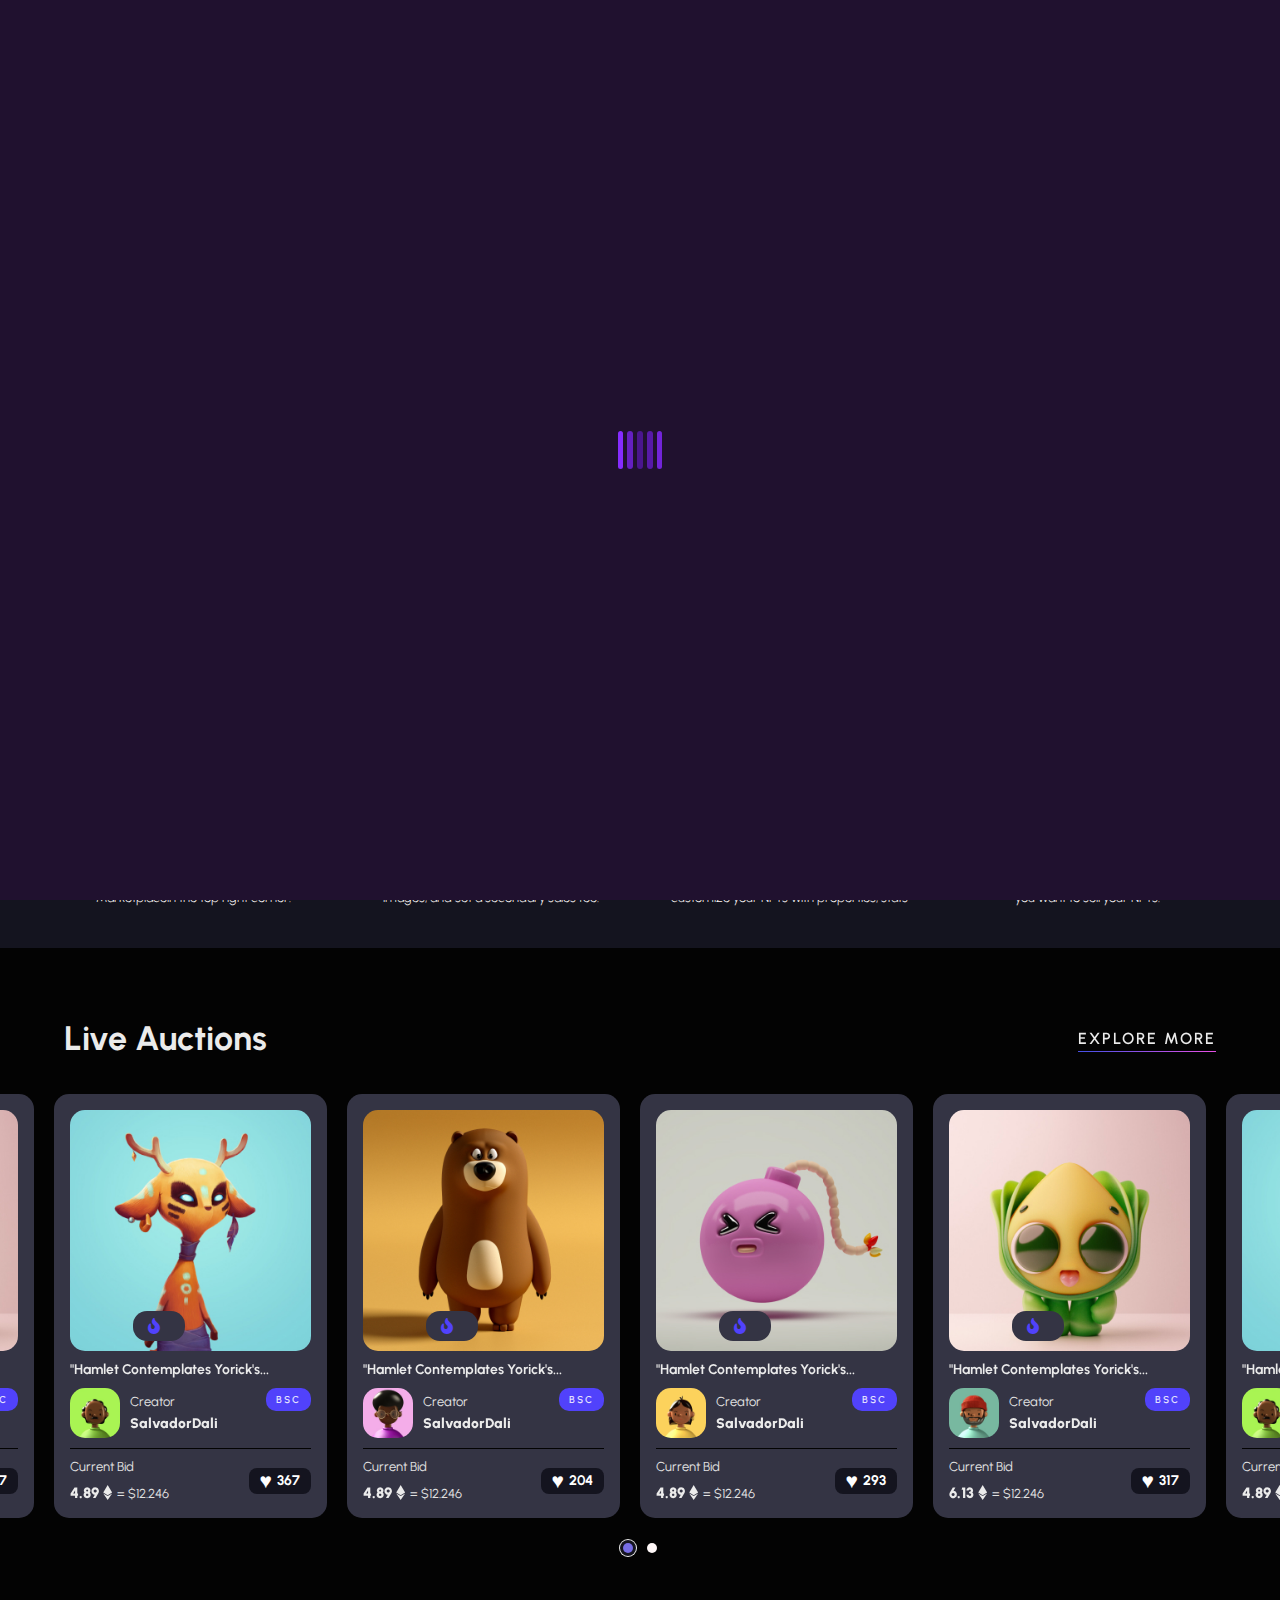
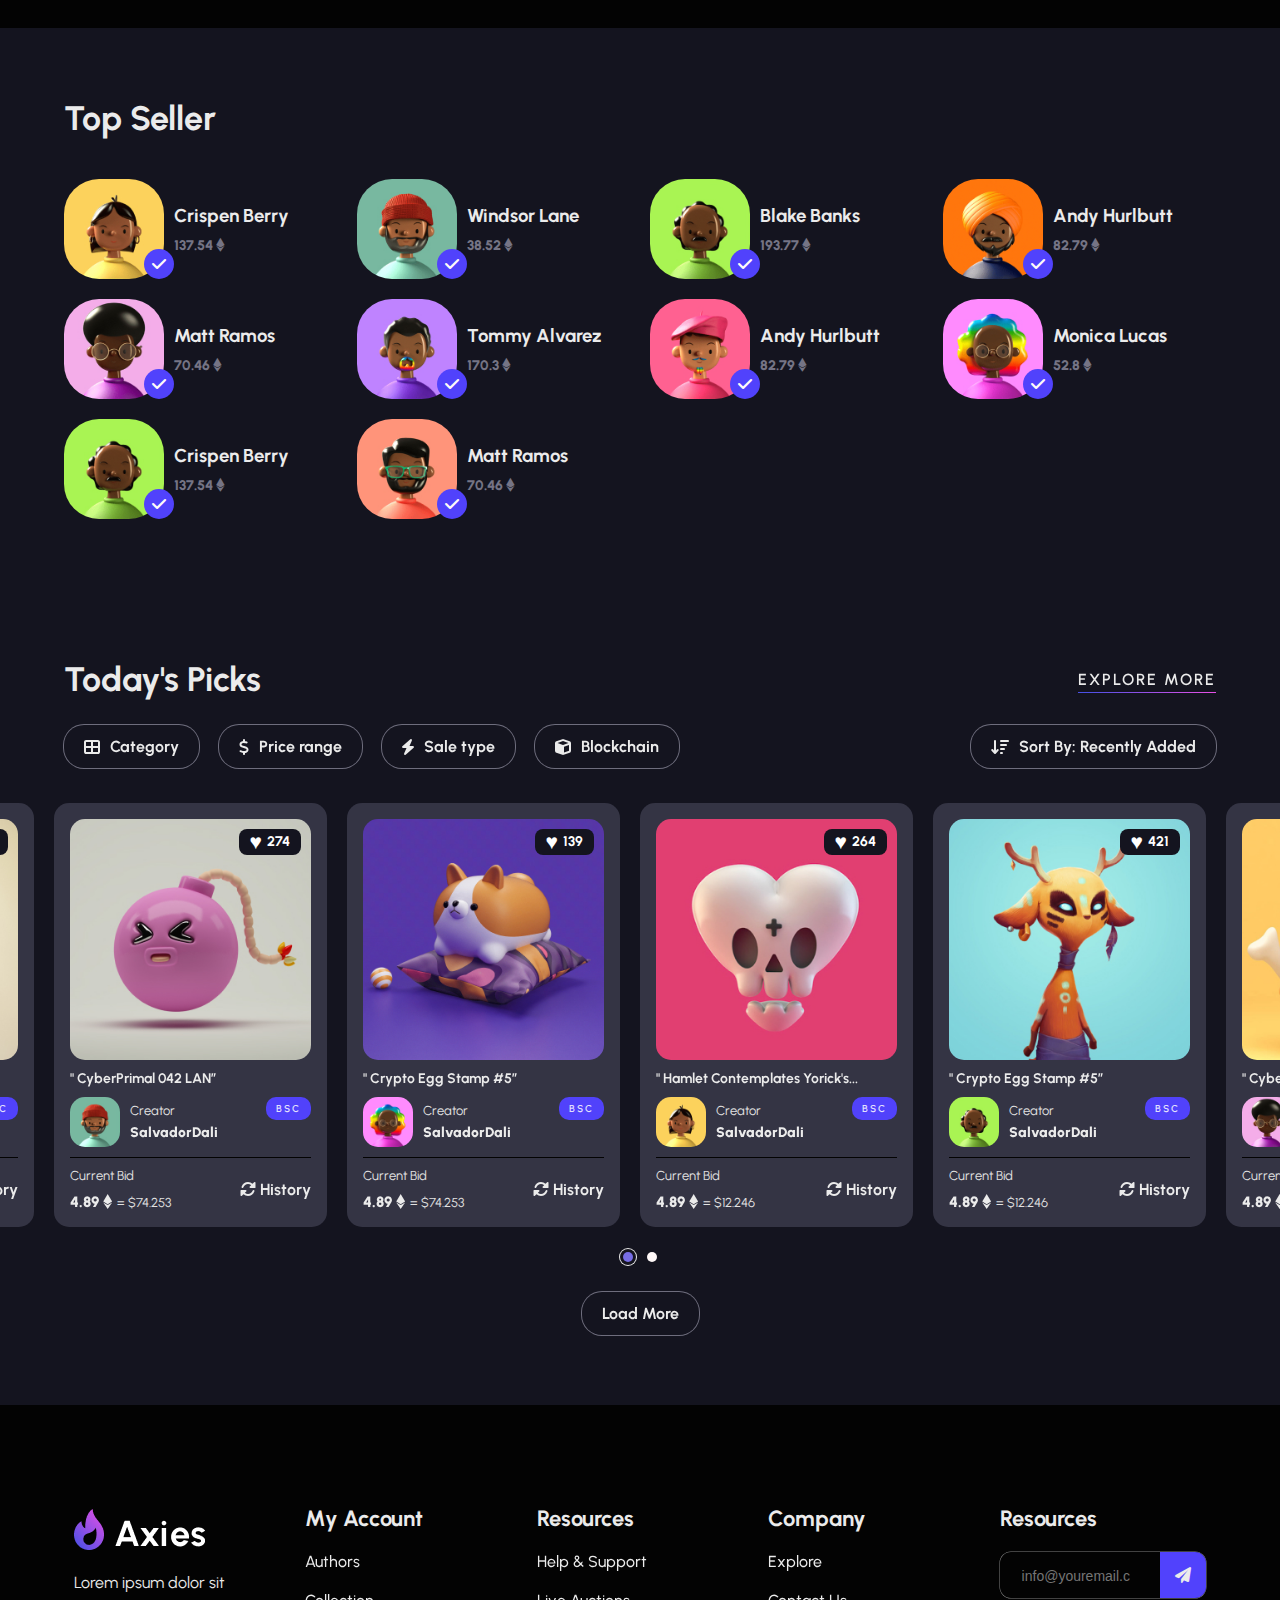
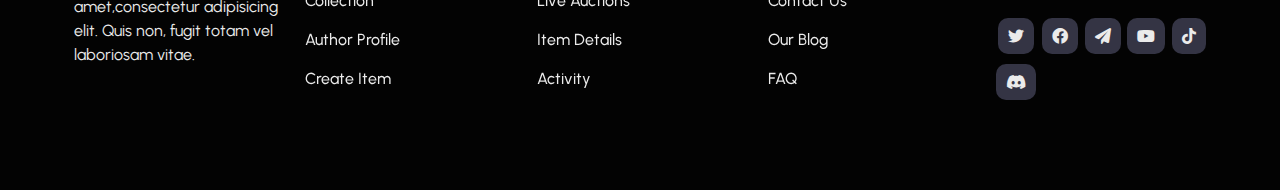
<file: index.html>
<html lang="en">
    <head>
        <meta charset="UTF-8" />
        <meta http-equiv="X-UA-Compatible" content="IE=edge" />
        <meta name="viewport" content="width=device-width, initial-scale=1.0" />
        <link
            rel="shortcut icon"
            href="image/01_header/favicon.ico"
            type="image/x-icon"
        />
        <title>Axies</title>
        <!-- fontawsome cdn link -->
        <link
            rel="stylesheet"
            href="https://cdnjs.cloudflare.com/ajax/libs/font-awesome/6.0.0/css/all.min.css"
        />
        <link
            rel="stylesheet"
            href="https://cdnjs.cloudflare.com/ajax/libs/OwlCarousel2/2.2.1/assets/owl.carousel.min.css"
        />
        <link
            rel="stylesheet"
            href="https://cdnjs.cloudflare.com/ajax/libs/OwlCarousel2/2.2.1/assets/owl.theme.default.min.css"
        />
        <!-- css links -->
        <link rel="stylesheet" href="css/layout.css" />
        <link rel="stylesheet" href="css/nav.css" />
        <link rel="stylesheet" href="css/hero.css" />
        <link rel="stylesheet" href="css/auction.css" />
        <link rel="stylesheet" href="css/seller.css" />
        <link rel="stylesheet" href="css/pick.css" />
        <link rel="stylesheet" href="css/footer.css" />
    </head>
    <body>
        <!-- preloader start -->
        <div id="preloader">
            <div class="spinner">
                <div class="spinner-item"></div>
                <div class="spinner-item"></div>
                <div class="spinner-item"></div>
                <div class="spinner-item"></div>
                <div class="spinner-item"></div>
            </div>
        </div>
        <!-- preloader end -->
        <!-- search start -->
        <div class="blur-searchBg"></div>
        <div class="searchBar">
            <input
                type="text"
                name="search"
                id="txtSearch"
                placeholder="Search ..."
            />
            <button type="submit" class="search--submit">
                <i class="fa-solid fa-paper-plane"></i>
            </button>
        </div>
        <!-- search end -->
        <!-- header start -->
        <header id="header">
            <div class="container">
                <div class="navbar">
                    <div class="navbar__logo">
                        <a href="#">
                            <img
                                src="image/01_header/logo_dark.png"
                                alt="Axies"
                            />
                        </a>
                    </div>
                    <div class="overlay"></div>
                    <!-- menu start -->
                    <nav class="navbar__menu" id="menu">
                        <div class="menu-mobile-header">
                            <button
                                id="nav-close"
                                class="btn nav__btn nav__btn--close"
                            >
                                <i class="fa-solid fa-xmark"></i>
                            </button>
                            <div class="menu-mobile-title"></div>
                            <button type="button" class="menu-mobile-arrow">
                                <i class="fa-solid fa-angle-left"></i>
                            </button>
                        </div>
                        <ul class="navbar__menulists">
                            <li class="navbar__menulist navbar__haschild">
                                <a href="#" class="navbar__menulink"
                                    >Home<i class="fa-solid fa-angle-down"></i
                                ></a>
                                <ul class="navbar__menu--child">
                                    <li>
                                        <a
                                            href="index.html"
                                            class="navbar__submenu--link"
                                            ><i
                                                class="fa-solid fa-address-book"
                                            ></i
                                            >Home 1</a
                                        >
                                    </li>
                                    <li>
                                        <a
                                            href="#"
                                            class="navbar__submenu--link"
                                            ><i
                                                class="fa-solid fa-address-book"
                                            ></i
                                            >Home 2</a
                                        >
                                    </li>
                                    <li>
                                        <a
                                            href="#"
                                            class="navbar__submenu--link"
                                            ><i
                                                class="fa-solid fa-address-book"
                                            ></i
                                            >Home 3</a
                                        >
                                    </li>
                                    <li>
                                        <a
                                            href="#"
                                            class="navbar__submenu--link"
                                            ><i
                                                class="fa-solid fa-address-book"
                                            ></i
                                            >Home 4</a
                                        >
                                    </li>
                                    <li>
                                        <a
                                            href="#"
                                            class="navbar__submenu--link"
                                            ><i
                                                class="fa-solid fa-address-book"
                                            ></i
                                            >Home 5</a
                                        >
                                    </li>
                                    <li>
                                        <a
                                            href="#"
                                            class="navbar__submenu--link"
                                            ><i
                                                class="fa-solid fa-address-book"
                                            ></i
                                            >Home 6</a
                                        >
                                    </li>
                                    <li>
                                        <a
                                            href="#"
                                            class="navbar__submenu--link"
                                            ><i
                                                class="fa-solid fa-address-book"
                                            ></i
                                            >Home 7</a
                                        >
                                    </li>
                                </ul>
                            </li>
                            <li class="navbar__menulist navbar__haschild">
                                <a href="#" class="navbar__menulink"
                                    >Explore<i
                                        class="fa-solid fa-angle-down"
                                    ></i
                                ></a>
                                <ul class="navbar__menu--child">
                                    <li>
                                        <a
                                            href="#"
                                            class="navbar__submenu--link"
                                            ><i class="fa-solid fa-browser"></i
                                            >Explore 1</a
                                        >
                                    </li>
                                    <li>
                                        <a
                                            href="#"
                                            class="navbar__submenu--link"
                                            ><i class="fa-solid fa-browser"></i
                                            >Explore 2</a
                                        >
                                    </li>
                                    <li>
                                        <a
                                            href="#"
                                            class="navbar__submenu--link"
                                            ><i class="fa-solid fa-browser"></i
                                            >Explore 3</a
                                        >
                                    </li>
                                    <li>
                                        <a
                                            href="#"
                                            class="navbar__submenu--link"
                                            ><i class="fa-solid fa-browser"></i
                                            >Explore 4</a
                                        >
                                    </li>
                                </ul>
                            </li>
                            <li class="navbar__menulist navbar__haschild">
                                <a href="#" class="navbar__menulink"
                                    >Activity<i
                                        class="fa-solid fa-angle-down"
                                    ></i
                                ></a>
                                <ul class="navbar__menu--child">
                                    <li>
                                        <a
                                            href="#"
                                            class="navbar__submenu--link"
                                            ><i
                                                class="fa-solid fa-chart-line"
                                            ></i
                                            >Activity 1</a
                                        >
                                    </li>
                                    <li>
                                        <a
                                            href="#"
                                            class="navbar__submenu--link"
                                            ><i
                                                class="fa-solid fa-chart-line"
                                            ></i
                                            >Activity 2</a
                                        >
                                    </li>
                                    <li>
                                        <a
                                            href="#"
                                            class="navbar__submenu--link"
                                            ><i
                                                class="fa-solid fa-chart-line"
                                            ></i
                                            >Activity 3</a
                                        >
                                    </li>
                                    <li>
                                        <a
                                            href="#"
                                            class="navbar__submenu--link"
                                            ><i
                                                class="fa-solid fa-chart-line"
                                            ></i
                                            >Activity 4</a
                                        >
                                    </li>
                                    <li>
                                        <a
                                            href="#"
                                            class="navbar__submenu--link"
                                            ><i
                                                class="fa-solid fa-chart-line"
                                            ></i
                                            >Activity 5</a
                                        >
                                    </li>
                                    <li>
                                        <a
                                            href="#"
                                            class="navbar__submenu--link"
                                            ><i
                                                class="fa-solid fa-chart-line"
                                            ></i
                                            >Activity 6</a
                                        >
                                    </li>
                                </ul>
                            </li>
                            <li class="navbar__menulist navbar__haschild">
                                <a href="#" class="navbar__menulink"
                                    >Community<i
                                        class="fa-solid fa-angle-down"
                                    ></i
                                ></a>
                                <ul class="navbar__menu--child">
                                    <li>
                                        <a
                                            href="#"
                                            class="navbar__submenu--link"
                                            ><i class="fa-solid fa-comment"></i
                                            >Community 1</a
                                        >
                                    </li>
                                    <li>
                                        <a
                                            href="#"
                                            class="navbar__submenu--link"
                                            ><i class="fa-solid fa-comment"></i
                                            >Community 2</a
                                        >
                                    </li>
                                    <li>
                                        <a
                                            href="#"
                                            class="navbar__submenu--link"
                                            ><i class="fa-solid fa-comment"></i
                                            >Community 3</a
                                        >
                                    </li>
                                </ul>
                            </li>
                            <li class="navbar__menulist navbar__haschild">
                                <a href="#" class="navbar__menulink"
                                    >Pages<i class="fa-solid fa-angle-down"></i
                                ></a>
                                <ul class="navbar__menu--child">
                                    <li>
                                        <a
                                            href="Item-details.html"
                                            class="navbar__submenu--link"
                                            ><i
                                                class="fa-solid fa-file-lines"
                                            ></i
                                            >item details</a
                                        >
                                    </li>
                                    <li>
                                        <a
                                            href="profile.html"
                                            class="navbar__submenu--link"
                                            ><i
                                                class="fa-solid fa-file-lines"
                                            ></i
                                            >edit profile</a
                                        >
                                    </li>
                                    <li>
                                        <a
                                            href="login.html"
                                            class="navbar__submenu--link"
                                            ><i
                                                class="fa-solid fa-file-lines"
                                            ></i
                                            >login</a
                                        >
                                    </li>
                                </ul>
                            </li>
                            <li class="navbar__menulist navbar__haschild">
                                <a href="#" class="navbar__menulink"
                                    >Contact<i
                                        class="fa-solid fa-angle-down"
                                    ></i
                                ></a>
                                <ul class="navbar__menu--child">
                                    <li>
                                        <a
                                            href="#"
                                            class="navbar__submenu--link"
                                            ><i
                                                class="fa-solid fa-address-book"
                                            ></i
                                            >Contact 1</a
                                        >
                                    </li>
                                    <li>
                                        <a
                                            href="#"
                                            class="navbar__submenu--link"
                                            ><i
                                                class="fa-solid fa-address-book"
                                            ></i
                                            >Contact 2</a
                                        >
                                    </li>
                                    <li>
                                        <a
                                            href="#"
                                            class="navbar__submenu--link"
                                            ><i
                                                class="fa-solid fa-address-book"
                                            ></i
                                            >Contact 3</a
                                        >
                                    </li>
                                    <li>
                                        <a
                                            href="#"
                                            class="navbar__submenu--link"
                                            ><i
                                                class="fa-solid fa-address-book"
                                            ></i
                                            >Contact 4</a
                                        >
                                    </li>
                                </ul>
                            </li>
                        </ul>
                        <div class="navbar--right__wallet">
                            <a id="search"><i class="fas fa-search"></i></a>
                            <a href="#" class="btn">
                                <i class="fa-solid fa-wallet"></i>
                                <span id="wallet">Wallet connect</span>
                            </a>
                        </div>
                    </nav>
                    <!-- menu end -->
                    <div class="navbar--right">
                        <div class="navbar--right__state">
                            <a href="login.html"
                                ><i class="fa-solid fa-user"></i
                            ></a>
                            <a href="#"><i class="fa-solid fa-moon"></i></a>
                        </div>
                        <button id="nav-open" class="btn nav__btn">☰</button>
                    </div>
                </div>
            </div>
        </header>
        <!-- header end -->
        <!-- main start -->
        <main id="main">
            <section class="sticky__bar">
                <ul class="socials__links">
                    <li class="socials__item">
                        <a href="#" class="socials__link">
                            <i class="fa-brands fa-facebook-f"></i>
                        </a>
                    </li>
                    <li class="socials__item">
                        <a href="#" class="socials__link">
                            <i class="fa-brands fa-twitter"></i>
                        </a>
                    </li>
                    <li class="socials__item">
                        <a href="#" class="socials__link">
                            <i class="fa-brands fa-github"></i>
                        </a>
                    </li>
                    <li class="socials__item">
                        <a href="#" class="socials__link">
                            <i class="fa-brands fa-telegram"></i>
                        </a>
                    </li>
                    <li class="socials__item">
                        <a href="#" class="socials__link">
                            <i class="fa-brands fa-instagram"></i>
                        </a>
                    </li>
                    <li class="socials__item">
                        <a href="#" class="socials__link">
                            <i class="fa-brands fa-linkedin-in"></i>
                        </a>
                    </li>
                </ul>
            </section>
            <section id="hero">
                <div class="container">
                    <div class="hero__wrapper">
                        <div class="hero__wrapper--left animate__animated">
                            <h2>Discover, and collect</h2>
                            <h2>extraordinary</h2>
                            <h2>extraordinary</h2>
                            <h2>
                                <span>Monster</span>
                                NFTs
                            </h2>
                            <p>
                                Marketplace for monster character cllections non
                                fungible token NFTs
                            </p>
                            <div class="hero__wrapper--btns">
                                <a href="#" class="btn">
                                    <i class="fa-solid fa-rocket"></i>
                                    <span>Explore</span>
                                </a>
                                <a href="#" class="btn">
                                    <i class="fa-solid fa-clone"></i>
                                    <span>Create</span>
                                </a>
                            </div>
                        </div>
                        <div class="hero__wrapper--right">
                            <div class="hero__shapes">
                                <div class="hero__shape--circle"></div>
                                <div class="hero__shape--star">
                                    <i class="fa-solid fa-star"></i>
                                </div>
                                <div class="hero__shape--circle1"></div>
                                <div class="hero__shape--star hero-star1">
                                    <i class="fa-solid fa-star"></i>
                                </div>
                                <div
                                    class="hero__shape--circle hero-circle1"
                                ></div>
                                <div
                                    class="hero__shape--circle hero-circle3"
                                ></div>
                                <div
                                    class="hero__shape--circle1 hero-circle2"
                                ></div>
                                <div class="hero__shape--star hero-star2">
                                    <i class="fa-solid fa-star"></i>
                                </div>
                                <div class="hero__shape--star hero-star3">
                                    <i class="fa-regular fa-star"></i>
                                </div>
                                <div class="hero__shape--star hero-star4">
                                    <i class="fa-regular fa-star"></i>
                                </div>
                                <div class="hero__shape--star hero-star5">
                                    <i class="fa-regular fa-star"></i>
                                </div>
                            </div>
                            <img
                                src="image/02_hero/imgslider2.png"
                                alt=""
                                class="hero__image--person"
                            />
                            <img
                                src="image/01_header/img-bg-slider.png"
                                alt=""
                                class="hero__image--circle"
                            />
                        </div>
                    </div>
                </div>
            </section>
            <section id="heroBox">
                <div class="container">
                    <div class="heroBox__wrapper">
                        <div class="heroBox--item">
                            <i class="fa-solid fa-wallet"></i>
                            <h3>Set Up Your Wallet</h3>
                            <p>
                                Once you’ve set up your wallet of choice,
                                connect it to OpenSeaby clicking the NFT
                                Marketplacein the top right corner.
                            </p>
                        </div>
                        <div class="heroBox--item">
                            <i class="fa-solid fa-photo-film"></i>
                            <h3>Create Your Collection</h3>
                            <p>
                                Click Create and set up your collection. Add
                                social links, a description, profile & banner
                                images, and set a secondary sales fee.
                            </p>
                        </div>
                        <div class="heroBox--item">
                            <i class="fa-solid fa-image"></i>
                            <h3>Add Your NFTs</h3>
                            <p>
                                Upload your work (image, video, audio, or 3D
                                art), add a title and description, and customize
                                your NFTs with properties, stats
                            </p>
                        </div>
                        <div class="heroBox--item">
                            <i class="fa-solid fa-bookmark"></i>
                            <h3>List Them For Sale</h3>
                            <p>
                                Choose between auctions, fixed-price listings,
                                and declining-price listings. You choose how you
                                want to sell your NFTs!
                            </p>
                        </div>
                    </div>
                </div>
            </section>
            <section id="auction">
                <div class="container">
                    <div class="auction__wrapper">
                        <div class="auction__top">
                            <h2>Live Auctions</h2>
                            <a href="#">Explore more</a>
                        </div>
                        <div class="auction__bottom owl-carousel owl-theme">
                            <div class="auction--item">
                                <div class="auction__card">
                                    <div class="auction__card--media">
                                        <a href="#">
                                            <img
                                                src="image/03_Live Auctions/card-item8.jpg"
                                                alt=""
                                            />
                                        </a>
                                        <div class="auction__media--BtnBid">
                                            <a href="#">
                                                <i
                                                    class="fa-solid fa-bag-shopping"
                                                ></i
                                                >Place Bid</a
                                            >
                                        </div>
                                        <div class="auction__media--counter">
                                            <i
                                                class="fa-solid fa-fire-flame-curved"
                                            ></i>
                                            <p
                                                class="card__time--text"
                                                id="card__time1"
                                            ></p>
                                        </div>
                                    </div>
                                    <div class="auction__card--title">
                                        <h5>
                                            <a href="#"
                                                >"Hamlet Contemplates
                                                Yorick's...</a
                                            >
                                        </h5>
                                    </div>
                                    <div class="auction__card--info">
                                        <div class="auction__info--author">
                                            <div
                                                class="auction__author--avatar"
                                            >
                                                <img
                                                    src="image/04_Top Seller/avt-1.jpg"
                                                    alt=""
                                                />
                                            </div>
                                            <div class="auction__author--info">
                                                <span>Creator</span>
                                                <h6>
                                                    <a href="#">SalvadorDali</a>
                                                </h6>
                                            </div>
                                        </div>
                                        <div class="auction__info--tag">
                                            BSC
                                        </div>
                                    </div>
                                    <div class="auction__card--bottom">
                                        <div class="auction__price">
                                            <span>Current Bid</span>
                                            <div
                                                class="auction__price--details"
                                            >
                                                <h5>
                                                    <a
                                                        href="#"
                                                        class="price--eth"
                                                        >4.89
                                                        <i
                                                            class="fa-brands fa-ethereum"
                                                        ></i>
                                                    </a>
                                                </h5>
                                                <span> = $12.246</span>
                                            </div>
                                        </div>
                                        <div class="auction__like">
                                            <span>293</span>
                                        </div>
                                    </div>
                                </div>
                            </div>
                            <div class="auction--item">
                                <div class="auction__card">
                                    <div class="auction__card--media">
                                        <a href="#">
                                            <img
                                                src="image/03_Live Auctions/image-box-10.jpg"
                                                alt=""
                                            />
                                        </a>
                                        <div class="auction__media--BtnBid">
                                            <a href="#">
                                                <i
                                                    class="fa-solid fa-bag-shopping"
                                                ></i
                                                >Place Bid</a
                                            >
                                        </div>
                                        <div class="auction__media--counter">
                                            <i
                                                class="fa-solid fa-fire-flame-curved"
                                            ></i>
                                            <p
                                                class="card__time--text"
                                                id="card__time2"
                                            ></p>
                                        </div>
                                    </div>
                                    <div class="auction__card--title">
                                        <h5>
                                            <a href="#"
                                                >"Hamlet Contemplates
                                                Yorick's...</a
                                            >
                                        </h5>
                                    </div>
                                    <div class="auction__card--info">
                                        <div class="auction__info--author">
                                            <div
                                                class="auction__author--avatar"
                                            >
                                                <img
                                                    src="image/04_Top Seller/avt-2.jpg"
                                                    alt=""
                                                />
                                            </div>
                                            <div class="auction__author--info">
                                                <span>Creator</span>
                                                <h6>
                                                    <a href="#">SalvadorDali</a>
                                                </h6>
                                            </div>
                                        </div>
                                        <div class="auction__info--tag">
                                            BSC
                                        </div>
                                    </div>
                                    <div class="auction__card--bottom">
                                        <div class="auction__price">
                                            <span>Current Bid</span>
                                            <div
                                                class="auction__price--details"
                                            >
                                                <h5>
                                                    <a
                                                        href="#"
                                                        class="price--eth"
                                                        >6.13
                                                        <i
                                                            class="fa-brands fa-ethereum"
                                                        ></i>
                                                    </a>
                                                </h5>
                                                <span> = $12.246</span>
                                            </div>
                                        </div>
                                        <div class="auction__like">
                                            <span>317</span>
                                        </div>
                                    </div>
                                </div>
                            </div>
                            <div class="auction--item">
                                <div class="auction__card">
                                    <div class="auction__card--media">
                                        <a href="#">
                                            <img
                                                src="image/03_Live Auctions/image-box-11.jpg"
                                                alt=""
                                            />
                                        </a>
                                        <div class="auction__media--BtnBid">
                                            <a href="#">
                                                <i
                                                    class="fa-solid fa-bag-shopping"
                                                ></i
                                                >Place Bid</a
                                            >
                                        </div>
                                        <div class="auction__media--counter">
                                            <i
                                                class="fa-solid fa-fire-flame-curved"
                                            ></i>
                                            <p
                                                class="card__time--text"
                                                id="card__time3"
                                            ></p>
                                        </div>
                                    </div>
                                    <div class="auction__card--title">
                                        <h5>
                                            <a href="#"
                                                >"Hamlet Contemplates
                                                Yorick's...</a
                                            >
                                        </h5>
                                    </div>
                                    <div class="auction__card--info">
                                        <div class="auction__info--author">
                                            <div
                                                class="auction__author--avatar"
                                            >
                                                <img
                                                    src="image/04_Top Seller/avt-3.jpg"
                                                    alt=""
                                                />
                                            </div>
                                            <div class="auction__author--info">
                                                <span>Creator</span>
                                                <h6>
                                                    <a href="#">SalvadorDali</a>
                                                </h6>
                                            </div>
                                        </div>
                                        <div class="auction__info--tag">
                                            BSC
                                        </div>
                                    </div>
                                    <div class="auction__card--bottom">
                                        <div class="auction__price">
                                            <span>Current Bid</span>
                                            <div
                                                class="auction__price--details"
                                            >
                                                <h5>
                                                    <a
                                                        href="#"
                                                        class="price--eth"
                                                        >4.89
                                                        <i
                                                            class="fa-brands fa-ethereum"
                                                        ></i>
                                                    </a>
                                                </h5>
                                                <span> = $12.246</span>
                                            </div>
                                        </div>
                                        <div class="auction__like">
                                            <span>367</span>
                                        </div>
                                    </div>
                                </div>
                            </div>
                            <div class="auction--item">
                                <div class="auction__card">
                                    <div class="auction__card--media">
                                        <a href="#">
                                            <img
                                                src="image/03_Live Auctions/image-box-21.jpg"
                                                alt=""
                                            />
                                        </a>
                                        <div class="auction__media--BtnBid">
                                            <a href="#">
                                                <i
                                                    class="fa-solid fa-bag-shopping"
                                                ></i
                                                >Place Bid</a
                                            >
                                        </div>
                                        <div class="auction__media--counter">
                                            <i
                                                class="fa-solid fa-fire-flame-curved"
                                            ></i>
                                            <p
                                                class="card__time--text"
                                                id="card__time4"
                                            ></p>
                                        </div>
                                    </div>
                                    <div class="auction__card--title">
                                        <h5>
                                            <a href="#"
                                                >"Hamlet Contemplates
                                                Yorick's...</a
                                            >
                                        </h5>
                                    </div>
                                    <div class="auction__card--info">
                                        <div class="auction__info--author">
                                            <div
                                                class="auction__author--avatar"
                                            >
                                                <img
                                                    src="image/04_Top Seller/avt-4.jpg"
                                                    alt=""
                                                />
                                            </div>
                                            <div class="auction__author--info">
                                                <span>Creator</span>
                                                <h6>
                                                    <a href="#">SalvadorDali</a>
                                                </h6>
                                            </div>
                                        </div>
                                        <div class="auction__info--tag">
                                            BSC
                                        </div>
                                    </div>
                                    <div class="auction__card--bottom">
                                        <div class="auction__price">
                                            <span>Current Bid</span>
                                            <div
                                                class="auction__price--details"
                                            >
                                                <h5>
                                                    <a
                                                        href="#"
                                                        class="price--eth"
                                                        >4.89
                                                        <i
                                                            class="fa-brands fa-ethereum"
                                                        ></i>
                                                    </a>
                                                </h5>
                                                <span> = $12.246</span>
                                            </div>
                                        </div>
                                        <div class="auction__like">
                                            <span>204</span>
                                        </div>
                                    </div>
                                </div>
                            </div>
                            <div class="auction--item">
                                <div class="auction__card">
                                    <div class="auction__card--media">
                                        <a href="#">
                                            <img
                                                src="image/03_Live Auctions/card-item8.jpg"
                                                alt=""
                                            />
                                        </a>
                                        <div class="auction__media--BtnBid">
                                            <a href="#">
                                                <i
                                                    class="fa-solid fa-bag-shopping"
                                                ></i
                                                >Place Bid</a
                                            >
                                        </div>
                                        <div class="auction__media--counter">
                                            <i
                                                class="fa-solid fa-fire-flame-curved"
                                            ></i>
                                            <p
                                                class="card__time--text"
                                                id="card__time5"
                                            ></p>
                                        </div>
                                    </div>
                                    <div class="auction__card--title">
                                        <h5>
                                            <a href="#"
                                                >"Hamlet Contemplates
                                                Yorick's...</a
                                            >
                                        </h5>
                                    </div>
                                    <div class="auction__card--info">
                                        <div class="auction__info--author">
                                            <div
                                                class="auction__author--avatar"
                                            >
                                                <img
                                                    src="image/04_Top Seller/avt-1.jpg"
                                                    alt=""
                                                />
                                            </div>
                                            <div class="auction__author--info">
                                                <span>Creator</span>
                                                <h6>
                                                    <a href="#">SalvadorDali</a>
                                                </h6>
                                            </div>
                                        </div>
                                        <div class="auction__info--tag">
                                            BSC
                                        </div>
                                    </div>
                                    <div class="auction__card--bottom">
                                        <div class="auction__price">
                                            <span>Current Bid</span>
                                            <div
                                                class="auction__price--details"
                                            >
                                                <h5>
                                                    <a
                                                        href="#"
                                                        class="price--eth"
                                                        >4.89
                                                        <i
                                                            class="fa-brands fa-ethereum"
                                                        ></i>
                                                    </a>
                                                </h5>
                                                <span> = $12.246</span>
                                            </div>
                                        </div>
                                        <div class="auction__like">
                                            <span>293</span>
                                        </div>
                                    </div>
                                </div>
                            </div>
                            <div class="auction--item">
                                <div class="auction__card">
                                    <div class="auction__card--media">
                                        <a href="#">
                                            <img
                                                src="image/03_Live Auctions/image-box-10.jpg"
                                                alt=""
                                            />
                                        </a>
                                        <div class="auction__media--BtnBid">
                                            <a href="#">
                                                <i
                                                    class="fa-solid fa-bag-shopping"
                                                ></i
                                                >Place Bid</a
                                            >
                                        </div>
                                        <div class="auction__media--counter">
                                            <i
                                                class="fa-solid fa-fire-flame-curved"
                                            ></i>
                                            <p
                                                class="card__time--text"
                                                id="card__time6"
                                            ></p>
                                        </div>
                                    </div>
                                    <div class="auction__card--title">
                                        <h5>
                                            <a href="#"
                                                >"Hamlet Contemplates
                                                Yorick's...</a
                                            >
                                        </h5>
                                    </div>
                                    <div class="auction__card--info">
                                        <div class="auction__info--author">
                                            <div
                                                class="auction__author--avatar"
                                            >
                                                <img
                                                    src="image/04_Top Seller/avt-2.jpg"
                                                    alt=""
                                                />
                                            </div>
                                            <div class="auction__author--info">
                                                <span>Creator</span>
                                                <h6>
                                                    <a href="#">SalvadorDali</a>
                                                </h6>
                                            </div>
                                        </div>
                                        <div class="auction__info--tag">
                                            BSC
                                        </div>
                                    </div>
                                    <div class="auction__card--bottom">
                                        <div class="auction__price">
                                            <span>Current Bid</span>
                                            <div
                                                class="auction__price--details"
                                            >
                                                <h5>
                                                    <a
                                                        href="#"
                                                        class="price--eth"
                                                        >6.13
                                                        <i
                                                            class="fa-brands fa-ethereum"
                                                        ></i>
                                                    </a>
                                                </h5>
                                                <span> = $12.246</span>
                                            </div>
                                        </div>
                                        <div class="auction__like">
                                            <span>317</span>
                                        </div>
                                    </div>
                                </div>
                            </div>
                            <div class="auction--item">
                                <div class="auction__card">
                                    <div class="auction__card--media">
                                        <a href="#">
                                            <img
                                                src="image/03_Live Auctions/image-box-11.jpg"
                                                alt=""
                                            />
                                        </a>
                                        <div class="auction__media--BtnBid">
                                            <a href="#">
                                                <i
                                                    class="fa-solid fa-bag-shopping"
                                                ></i
                                                >Place Bid</a
                                            >
                                        </div>
                                        <div class="auction__media--counter">
                                            <i
                                                class="fa-solid fa-fire-flame-curved"
                                            ></i>
                                            <p
                                                class="card__time--text"
                                                id="card__time7"
                                            ></p>
                                        </div>
                                    </div>
                                    <div class="auction__card--title">
                                        <h5>
                                            <a href="#"
                                                >"Hamlet Contemplates
                                                Yorick's...</a
                                            >
                                        </h5>
                                    </div>
                                    <div class="auction__card--info">
                                        <div class="auction__info--author">
                                            <div
                                                class="auction__author--avatar"
                                            >
                                                <img
                                                    src="image/04_Top Seller/avt-3.jpg"
                                                    alt=""
                                                />
                                            </div>
                                            <div class="auction__author--info">
                                                <span>Creator</span>
                                                <h6>
                                                    <a href="#">SalvadorDali</a>
                                                </h6>
                                            </div>
                                        </div>
                                        <div class="auction__info--tag">
                                            BSC
                                        </div>
                                    </div>
                                    <div class="auction__card--bottom">
                                        <div class="auction__price">
                                            <span>Current Bid</span>
                                            <div
                                                class="auction__price--details"
                                            >
                                                <h5>
                                                    <a
                                                        href="#"
                                                        class="price--eth"
                                                        >4.89
                                                        <i
                                                            class="fa-brands fa-ethereum"
                                                        ></i>
                                                    </a>
                                                </h5>
                                                <span> = $12.246</span>
                                            </div>
                                        </div>
                                        <div class="auction__like">
                                            <span>367</span>
                                        </div>
                                    </div>
                                </div>
                            </div>
                            <div class="auction--item">
                                <div class="auction__card">
                                    <div class="auction__card--media">
                                        <a href="#">
                                            <img
                                                src="image/03_Live Auctions/image-box-21.jpg"
                                                alt=""
                                            />
                                        </a>
                                        <div class="auction__media--BtnBid">
                                            <a href="#">
                                                <i
                                                    class="fa-solid fa-bag-shopping"
                                                ></i
                                                >Place Bid</a
                                            >
                                        </div>
                                        <div class="auction__media--counter">
                                            <i
                                                class="fa-solid fa-fire-flame-curved"
                                            ></i>
                                            <p
                                                class="card__time--text"
                                                id="card__time8"
                                            ></p>
                                        </div>
                                    </div>
                                    <div class="auction__card--title">
                                        <h5>
                                            <a href="#"
                                                >"Hamlet Contemplates
                                                Yorick's...</a
                                            >
                                        </h5>
                                    </div>
                                    <div class="auction__card--info">
                                        <div class="auction__info--author">
                                            <div
                                                class="auction__author--avatar"
                                            >
                                                <img
                                                    src="image/04_Top Seller/avt-4.jpg"
                                                    alt=""
                                                />
                                            </div>
                                            <div class="auction__author--info">
                                                <span>Creator</span>
                                                <h6>
                                                    <a href="#">SalvadorDali</a>
                                                </h6>
                                            </div>
                                        </div>
                                        <div class="auction__info--tag">
                                            BSC
                                        </div>
                                    </div>
                                    <div class="auction__card--bottom">
                                        <div class="auction__price">
                                            <span>Current Bid</span>
                                            <div
                                                class="auction__price--details"
                                            >
                                                <h5>
                                                    <a
                                                        href="#"
                                                        class="price--eth"
                                                        >4.89
                                                        <i
                                                            class="fa-brands fa-ethereum"
                                                        ></i>
                                                    </a>
                                                </h5>
                                                <span> = $12.246</span>
                                            </div>
                                        </div>
                                        <div class="auction__like">
                                            <span>204</span>
                                        </div>
                                    </div>
                                </div>
                            </div>
                        </div>
                    </div>
                </div>
            </section>
            <section id="seller">
                <div class="container">
                    <div class="seller__wrapper">
                        <div class="seller__top">
                            <h2>Top Seller</h2>
                        </div>
                        <div class="seller__cards">
                            <div class="seller__cards--item">
                                <div class="seller__cards--avatar">
                                    <img
                                        src="image/04_Top Seller/avt-1.jpg"
                                        alt=""
                                    />
                                    <i class="fa-solid fa-check"></i>
                                </div>
                                <div class="seller__cards--info">
                                    <h3 class="seller__cards--name">
                                        Crispen Berry
                                    </h3>
                                    <p>
                                        137.54
                                        <i class="fa-brands fa-ethereum"></i>
                                    </p>
                                </div>
                            </div>
                            <div class="seller__cards--item">
                                <div class="seller__cards--avatar">
                                    <img
                                        src="image/04_Top Seller/avt-2.jpg"
                                        alt=""
                                    />
                                    <i class="fa-solid fa-check"></i>
                                </div>
                                <div class="seller__cards--info">
                                    <h3 class="seller__cards--name">
                                        Windsor Lane
                                    </h3>
                                    <p>
                                        38.52
                                        <i class="fa-brands fa-ethereum"></i>
                                    </p>
                                </div>
                            </div>
                            <div class="seller__cards--item">
                                <div class="seller__cards--avatar">
                                    <img
                                        src="image/04_Top Seller/avt-3.jpg"
                                        alt=""
                                    />
                                    <i class="fa-solid fa-check"></i>
                                </div>
                                <div class="seller__cards--info">
                                    <h3 class="seller__cards--name">
                                        Blake Banks
                                    </h3>
                                    <p>
                                        193.77
                                        <i class="fa-brands fa-ethereum"></i>
                                    </p>
                                </div>
                            </div>
                            <div class="seller__cards--item">
                                <div class="seller__cards--avatar">
                                    <img
                                        src="image/04_Top Seller/avt-9.jpg"
                                        alt=""
                                    />
                                    <i class="fa-solid fa-check"></i>
                                </div>
                                <div class="seller__cards--info">
                                    <h3 class="seller__cards--name">
                                        Andy Hurlbutt
                                    </h3>
                                    <p>
                                        82.79
                                        <i class="fa-brands fa-ethereum"></i>
                                    </p>
                                </div>
                            </div>
                            <div class="seller__cards--item">
                                <div class="seller__cards--avatar">
                                    <img
                                        src="image/04_Top Seller/avt-4.jpg"
                                        alt=""
                                    />
                                    <i class="fa-solid fa-check"></i>
                                </div>
                                <div class="seller__cards--info">
                                    <h3 class="seller__cards--name">
                                        Matt Ramos
                                    </h3>
                                    <p>
                                        70.46
                                        <i class="fa-brands fa-ethereum"></i>
                                    </p>
                                </div>
                            </div>
                            <div class="seller__cards--item">
                                <div class="seller__cards--avatar">
                                    <img
                                        src="image/04_Top Seller/avt-5.jpg"
                                        alt=""
                                    />
                                    <i class="fa-solid fa-check"></i>
                                </div>
                                <div class="seller__cards--info">
                                    <h3 class="seller__cards--name">
                                        Tommy Alvarez
                                    </h3>
                                    <p>
                                        170.3
                                        <i class="fa-brands fa-ethereum"></i>
                                    </p>
                                </div>
                            </div>
                            <div class="seller__cards--item">
                                <div class="seller__cards--avatar">
                                    <img
                                        src="image/04_Top Seller/avt-6.jpg"
                                        alt=""
                                    />
                                    <i class="fa-solid fa-check"></i>
                                </div>
                                <div class="seller__cards--info">
                                    <h3 class="seller__cards--name">
                                        Andy Hurlbutt
                                    </h3>
                                    <p>
                                        82.79
                                        <i class="fa-brands fa-ethereum"></i>
                                    </p>
                                </div>
                            </div>
                            <div class="seller__cards--item">
                                <div class="seller__cards--avatar">
                                    <img
                                        src="image/04_Top Seller/avt-7.jpg"
                                        alt=""
                                    />
                                    <i class="fa-solid fa-check"></i>
                                </div>
                                <div class="seller__cards--info">
                                    <h3 class="seller__cards--name">
                                        Monica Lucas
                                    </h3>
                                    <p>
                                        52.8
                                        <i class="fa-brands fa-ethereum"></i>
                                    </p>
                                </div>
                            </div>
                            <div class="seller__cards--item">
                                <div class="seller__cards--avatar">
                                    <img
                                        src="image/04_Top Seller/avt-3.jpg"
                                        alt=""
                                    />
                                    <i class="fa-solid fa-check"></i>
                                </div>
                                <div class="seller__cards--info">
                                    <h3 class="seller__cards--name">
                                        Crispen Berry
                                    </h3>
                                    <p>
                                        137.54
                                        <i class="fa-brands fa-ethereum"></i>
                                    </p>
                                </div>
                            </div>
                            <div class="seller__cards--item">
                                <div class="seller__cards--avatar">
                                    <img
                                        src="image/04_Top Seller/avt-8.jpg"
                                        alt=""
                                    />
                                    <i class="fa-solid fa-check"></i>
                                </div>
                                <div class="seller__cards--info">
                                    <h3 class="seller__cards--name">
                                        Matt Ramos
                                    </h3>
                                    <p>
                                        70.46
                                        <i class="fa-brands fa-ethereum"></i>
                                    </p>
                                </div>
                            </div>
                        </div>
                    </div>
                </div>
            </section>
            <section id="pick">
                <div class="container">
                    <div class="pick__wrapper">
                        <div class="pick__top">
                            <h2>Today's Picks</h2>
                            <a href="#">Explore more</a>
                        </div>
                        <div class="pick__filters">
                            <div class="pick__filters--left">
                                <div class="filter--btn">
                                    <i class="fa-solid fa-table-cells-large"></i
                                    >Category
                                </div>
                                <div class="filter--btn">
                                    <i class="fa-solid fa-dollar-sign"></i>Price
                                    range
                                </div>
                                <div class="filter--btn">
                                    <i class="fa-solid fa-bolt"></i>Sale type
                                </div>
                                <div class="filter--btn">
                                    <i class="fa-solid fa-cube"></i>Blockchain
                                </div>
                            </div>
                            <div class="pick__filters--right">
                                <div class="filter--btn">
                                    <i
                                        class="fa-solid fa-arrow-down-wide-short"
                                    ></i>
                                    Sort By: Recently Added
                                </div>
                            </div>
                        </div>
                        <div class="pick__bottom owl-carousel owl-theme">
                            <div class="auction--item">
                                <div class="auction__card">
                                    <div class="auction__card--media">
                                        <a href="#">
                                            <img
                                                src="image/05_Today's Picks/card-item-3.jpg"
                                                alt=""
                                            />
                                        </a>
                                        <div class="auction__like">
                                            <span>264</span>
                                        </div>
                                        <div class="auction__media--BtnBid">
                                            <a href="#">
                                                <i
                                                    class="fa-solid fa-bag-shopping"
                                                ></i
                                                >Place Bid</a
                                            >
                                        </div>
                                    </div>
                                    <div class="auction__card--title">
                                        <h5>
                                            <a href="#"
                                                >" Hamlet Contemplates
                                                Yorick's...</a
                                            >
                                        </h5>
                                    </div>
                                    <div class="auction__card--info">
                                        <div class="auction__info--author">
                                            <div
                                                class="auction__author--avatar"
                                            >
                                                <img
                                                    src="image/04_Top Seller/avt-1.jpg"
                                                    alt=""
                                                />
                                            </div>
                                            <div class="auction__author--info">
                                                <span>Creator</span>
                                                <h6>
                                                    <a href="#">SalvadorDali</a>
                                                </h6>
                                            </div>
                                        </div>
                                        <div class="auction__info--tag">
                                            BSC
                                        </div>
                                    </div>
                                    <div class="auction__card--bottom">
                                        <div class="auction__price">
                                            <span>Current Bid</span>
                                            <div
                                                class="auction__price--details"
                                            >
                                                <h5>
                                                    <a
                                                        href="#"
                                                        class="price--eth"
                                                        >4.89
                                                        <i
                                                            class="fa-brands fa-ethereum"
                                                        ></i>
                                                    </a>
                                                </h5>
                                                <span> = $12.246</span>
                                            </div>
                                        </div>
                                        <div class="pick__history">
                                            <a href="#" class="price--eth"
                                                ><i
                                                    class="fa-solid fa-rotate"
                                                ></i>
                                                History
                                            </a>
                                        </div>
                                    </div>
                                </div>
                            </div>
                            <div class="auction--item">
                                <div class="auction__card">
                                    <div class="auction__card--media">
                                        <a href="#">
                                            <img
                                                src="image/05_Today's Picks/image-box-11.jpg"
                                                alt=""
                                            />
                                        </a>
                                        <div class="auction__like">
                                            <span>421</span>
                                        </div>
                                        <div class="auction__media--BtnBid">
                                            <a href="#">
                                                <i
                                                    class="fa-solid fa-bag-shopping"
                                                ></i
                                                >Place Bid</a
                                            >
                                        </div>
                                    </div>
                                    <div class="auction__card--title">
                                        <h5>
                                            <a href="#"
                                                >" Crypto Egg Stamp #5”</a
                                            >
                                        </h5>
                                    </div>
                                    <div class="auction__card--info">
                                        <div class="auction__info--author">
                                            <div
                                                class="auction__author--avatar"
                                            >
                                                <img
                                                    src="image/04_Top Seller/avt-3.jpg"
                                                    alt=""
                                                />
                                            </div>
                                            <div class="auction__author--info">
                                                <span>Creator</span>
                                                <h6>
                                                    <a href="#">SalvadorDali</a>
                                                </h6>
                                            </div>
                                        </div>
                                        <div class="auction__info--tag">
                                            BSC
                                        </div>
                                    </div>
                                    <div class="auction__card--bottom">
                                        <div class="auction__price">
                                            <span>Current Bid</span>
                                            <div
                                                class="auction__price--details"
                                            >
                                                <h5>
                                                    <a
                                                        href="#"
                                                        class="price--eth"
                                                        >4.89
                                                        <i
                                                            class="fa-brands fa-ethereum"
                                                        ></i>
                                                    </a>
                                                </h5>
                                                <span> = $12.246</span>
                                            </div>
                                        </div>
                                        <div class="pick__history">
                                            <a href="#" class="price--eth"
                                                ><i
                                                    class="fa-solid fa-rotate"
                                                ></i>
                                                History
                                            </a>
                                        </div>
                                    </div>
                                </div>
                            </div>
                            <div class="auction--item">
                                <div class="auction__card">
                                    <div class="auction__card--media">
                                        <a href="#">
                                            <img
                                                src="image/05_Today's Picks/card-item-2.jpg"
                                                alt=""
                                            />
                                        </a>
                                        <div class="auction__like">
                                            <span>172</span>
                                        </div>
                                        <div class="auction__media--BtnBid">
                                            <a href="#">
                                                <i
                                                    class="fa-solid fa-bag-shopping"
                                                ></i
                                                >Place Bid</a
                                            >
                                        </div>
                                    </div>
                                    <div class="auction__card--title">
                                        <h5>
                                            <a href="#"
                                                >" CyberPrimal 042 LAN”</a
                                            >
                                        </h5>
                                    </div>
                                    <div class="auction__card--info">
                                        <div class="auction__info--author">
                                            <div
                                                class="auction__author--avatar"
                                            >
                                                <img
                                                    src="image/04_Top Seller/avt-4.jpg"
                                                    alt=""
                                                />
                                            </div>
                                            <div class="auction__author--info">
                                                <span>Creator</span>
                                                <h6>
                                                    <a href="#">SalvadorDali</a>
                                                </h6>
                                            </div>
                                        </div>
                                        <div class="auction__info--tag">
                                            BSC
                                        </div>
                                    </div>
                                    <div class="auction__card--bottom">
                                        <div class="auction__price">
                                            <span>Current Bid</span>
                                            <div
                                                class="auction__price--details"
                                            >
                                                <h5>
                                                    <a
                                                        href="#"
                                                        class="price--eth"
                                                        >4.89
                                                        <i
                                                            class="fa-brands fa-ethereum"
                                                        ></i>
                                                    </a>
                                                </h5>
                                                <span> = $52.246</span>
                                            </div>
                                        </div>
                                        <div class="pick__history">
                                            <a href="#" class="price--eth"
                                                ><i
                                                    class="fa-solid fa-rotate"
                                                ></i>
                                                History
                                            </a>
                                        </div>
                                    </div>
                                </div>
                            </div>
                            <div class="auction--item">
                                <div class="auction__card">
                                    <div class="auction__card--media">
                                        <a href="#">
                                            <img
                                                src="image/05_Today's Picks/card-item-7.jpg"
                                                alt=""
                                            />
                                        </a>
                                        <div class="auction__like">
                                            <span>267</span>
                                        </div>
                                        <div class="auction__media--BtnBid">
                                            <a href="#">
                                                <i
                                                    class="fa-solid fa-bag-shopping"
                                                ></i
                                                >Place Bid</a
                                            >
                                        </div>
                                    </div>
                                    <div class="auction__card--title">
                                        <h5>
                                            <a href="#"
                                                >" Crypto Egg Stamp #5”</a
                                            >
                                        </h5>
                                    </div>
                                    <div class="auction__card--info">
                                        <div class="auction__info--author">
                                            <div
                                                class="auction__author--avatar"
                                            >
                                                <img
                                                    src="image/04_Top Seller/avt-8.jpg"
                                                    alt=""
                                                />
                                            </div>
                                            <div class="auction__author--info">
                                                <span>Creator</span>
                                                <h6>
                                                    <a href="#">SalvadorDali</a>
                                                </h6>
                                            </div>
                                        </div>
                                        <div class="auction__info--tag">
                                            BSC
                                        </div>
                                    </div>
                                    <div class="auction__card--bottom">
                                        <div class="auction__price">
                                            <span>Current Bid</span>
                                            <div
                                                class="auction__price--details"
                                            >
                                                <h5>
                                                    <a
                                                        href="#"
                                                        class="price--eth"
                                                        >4.89
                                                        <i
                                                            class="fa-brands fa-ethereum"
                                                        ></i>
                                                    </a>
                                                </h5>
                                                <span> = $92.243</span>
                                            </div>
                                        </div>
                                        <div class="pick__history">
                                            <a href="#" class="price--eth"
                                                ><i
                                                    class="fa-solid fa-rotate"
                                                ></i>
                                                History
                                            </a>
                                        </div>
                                    </div>
                                </div>
                            </div>
                            <div class="auction--item">
                                <div class="auction__card">
                                    <div class="auction__card--media">
                                        <a href="#">
                                            <img
                                                src="image/05_Today's Picks/card-item-9.jpg"
                                                alt=""
                                            />
                                        </a>
                                        <div class="auction__like">
                                            <span>624</span>
                                        </div>
                                        <div class="auction__media--BtnBid">
                                            <a href="#">
                                                <i
                                                    class="fa-solid fa-bag-shopping"
                                                ></i
                                                >Place Bid</a
                                            >
                                        </div>
                                    </div>
                                    <div class="auction__card--title">
                                        <h5>
                                            <a href="#"
                                                >" Hamlet Contemplates
                                                Yorick's...</a
                                            >
                                        </h5>
                                    </div>
                                    <div class="auction__card--info">
                                        <div class="auction__info--author">
                                            <div
                                                class="auction__author--avatar"
                                            >
                                                <img
                                                    src="image/04_Top Seller/avt-5.jpg"
                                                    alt=""
                                                />
                                            </div>
                                            <div class="auction__author--info">
                                                <span>Creator</span>
                                                <h6>
                                                    <a href="#">SalvadorDali</a>
                                                </h6>
                                            </div>
                                        </div>
                                        <div class="auction__info--tag">
                                            BSC
                                        </div>
                                    </div>
                                    <div class="auction__card--bottom">
                                        <div class="auction__price">
                                            <span>Current Bid</span>
                                            <div
                                                class="auction__price--details"
                                            >
                                                <h5>
                                                    <a
                                                        href="#"
                                                        class="price--eth"
                                                        >4.89
                                                        <i
                                                            class="fa-brands fa-ethereum"
                                                        ></i>
                                                    </a>
                                                </h5>
                                                <span> = $92.243</span>
                                            </div>
                                        </div>
                                        <div class="pick__history">
                                            <a href="#" class="price--eth"
                                                ><i
                                                    class="fa-solid fa-rotate"
                                                ></i>
                                                History
                                            </a>
                                        </div>
                                    </div>
                                </div>
                            </div>
                            <div class="auction--item">
                                <div class="auction__card">
                                    <div class="auction__card--media">
                                        <a href="#">
                                            <img
                                                src="image/05_Today's Picks/card-item-4.jpg"
                                                alt=""
                                            />
                                        </a>
                                        <div class="auction__like">
                                            <span>942</span>
                                        </div>
                                        <div class="auction__media--BtnBid">
                                            <a href="#">
                                                <i
                                                    class="fa-solid fa-bag-shopping"
                                                ></i
                                                >Place Bid</a
                                            >
                                        </div>
                                    </div>
                                    <div class="auction__card--title">
                                        <h5>
                                            <a href="#"
                                                >" Hamlet Contemplates
                                                Yorick's...</a
                                            >
                                        </h5>
                                    </div>
                                    <div class="auction__card--info">
                                        <div class="auction__info--author">
                                            <div
                                                class="auction__author--avatar"
                                            >
                                                <img
                                                    src="image/04_Top Seller/avt-9.jpg"
                                                    alt=""
                                                />
                                            </div>
                                            <div class="auction__author--info">
                                                <span>Creator</span>
                                                <h6>
                                                    <a href="#">SalvadorDali</a>
                                                </h6>
                                            </div>
                                        </div>
                                        <div class="auction__info--tag">
                                            BSC
                                        </div>
                                    </div>
                                    <div class="auction__card--bottom">
                                        <div class="auction__price">
                                            <span>Current Bid</span>
                                            <div
                                                class="auction__price--details"
                                            >
                                                <h5>
                                                    <a
                                                        href="#"
                                                        class="price--eth"
                                                        >4.89
                                                        <i
                                                            class="fa-brands fa-ethereum"
                                                        ></i>
                                                    </a>
                                                </h5>
                                                <span> = $274.33</span>
                                            </div>
                                        </div>
                                        <div class="pick__history">
                                            <a href="#" class="price--eth"
                                                ><i
                                                    class="fa-solid fa-rotate"
                                                ></i>
                                                History
                                            </a>
                                        </div>
                                    </div>
                                </div>
                            </div>
                            <div class="auction--item">
                                <div class="auction__card">
                                    <div class="auction__card--media">
                                        <a href="#">
                                            <img
                                                src="image/05_Today's Picks/card-item8.jpg"
                                                alt=""
                                            />
                                        </a>
                                        <div class="auction__like">
                                            <span>274</span>
                                        </div>
                                        <div class="auction__media--BtnBid">
                                            <a href="#">
                                                <i
                                                    class="fa-solid fa-bag-shopping"
                                                ></i
                                                >Place Bid</a
                                            >
                                        </div>
                                    </div>
                                    <div class="auction__card--title">
                                        <h5>
                                            <a href="#"
                                                >" CyberPrimal 042 LAN”</a
                                            >
                                        </h5>
                                    </div>
                                    <div class="auction__card--info">
                                        <div class="auction__info--author">
                                            <div
                                                class="auction__author--avatar"
                                            >
                                                <img
                                                    src="image/04_Top Seller/avt-2.jpg"
                                                    alt=""
                                                />
                                            </div>
                                            <div class="auction__author--info">
                                                <span>Creator</span>
                                                <h6>
                                                    <a href="#">SalvadorDali</a>
                                                </h6>
                                            </div>
                                        </div>
                                        <div class="auction__info--tag">
                                            BSC
                                        </div>
                                    </div>
                                    <div class="auction__card--bottom">
                                        <div class="auction__price">
                                            <span>Current Bid</span>
                                            <div
                                                class="auction__price--details"
                                            >
                                                <h5>
                                                    <a
                                                        href="#"
                                                        class="price--eth"
                                                        >4.89
                                                        <i
                                                            class="fa-brands fa-ethereum"
                                                        ></i>
                                                    </a>
                                                </h5>
                                                <span> = $74.253</span>
                                            </div>
                                        </div>
                                        <div class="pick__history">
                                            <a href="#" class="price--eth"
                                                ><i
                                                    class="fa-solid fa-rotate"
                                                ></i>
                                                History
                                            </a>
                                        </div>
                                    </div>
                                </div>
                            </div>
                            <div class="auction--item">
                                <div class="auction__card">
                                    <div class="auction__card--media">
                                        <a href="#">
                                            <img
                                                src="image/05_Today's Picks/card-item-9.jpg"
                                                alt=""
                                            />
                                        </a>
                                        <div class="auction__like">
                                            <span>139</span>
                                        </div>
                                        <div class="auction__media--BtnBid">
                                            <a href="#">
                                                <i
                                                    class="fa-solid fa-bag-shopping"
                                                ></i
                                                >Place Bid</a
                                            >
                                        </div>
                                    </div>
                                    <div class="auction__card--title">
                                        <h5>
                                            <a href="#"
                                                >" Crypto Egg Stamp #5”</a
                                            >
                                        </h5>
                                    </div>
                                    <div class="auction__card--info">
                                        <div class="auction__info--author">
                                            <div
                                                class="auction__author--avatar"
                                            >
                                                <img
                                                    src="image/04_Top Seller/avt-7.jpg"
                                                    alt=""
                                                />
                                            </div>
                                            <div class="auction__author--info">
                                                <span>Creator</span>
                                                <h6>
                                                    <a href="#">SalvadorDali</a>
                                                </h6>
                                            </div>
                                        </div>
                                        <div class="auction__info--tag">
                                            BSC
                                        </div>
                                    </div>
                                    <div class="auction__card--bottom">
                                        <div class="auction__price">
                                            <span>Current Bid</span>
                                            <div
                                                class="auction__price--details"
                                            >
                                                <h5>
                                                    <a
                                                        href="#"
                                                        class="price--eth"
                                                        >4.89
                                                        <i
                                                            class="fa-brands fa-ethereum"
                                                        ></i>
                                                    </a>
                                                </h5>
                                                <span> = $74.253</span>
                                            </div>
                                        </div>
                                        <div class="pick__history">
                                            <a href="#" class="price--eth"
                                                ><i
                                                    class="fa-solid fa-rotate"
                                                ></i>
                                                History
                                            </a>
                                        </div>
                                    </div>
                                </div>
                            </div>
                        </div>
                        <div class="filter--btn">Load More</div>
                    </div>
                </div>
            </section>
        </main>
        <!-- main end -->
        <!-- footer start -->
        <footer id="footer">
            <div class="container">
                <div class="footer__wrapper">
                    <div class="footer--item">
                        <a href="#">
                            <img src="image/01_header/logo_dark.png" alt="" />
                        </a>
                        <p>
                            Lorem ipsum dolor sit amet,consectetur adipisicing
                            elit. Quis non, fugit totam vel laboriosam vitae.
                        </p>
                    </div>
                    <div class="footer--item">
                        <h3 class="footer--title">My Account</h3>
                        <div class="footer--links">
                            <a href="#">Authors</a>
                            <a href="#">Collection</a>
                            <a href="#">Author Profile</a>
                            <a href="#">Create Item</a>
                        </div>
                    </div>
                    <div class="footer--item">
                        <h3 class="footer--title">Resources</h3>
                        <div class="footer--links">
                            <a href="#">Help & Support</a>
                            <a href="#">Live Auctions</a>
                            <a href="#">Item Details</a>
                            <a href="#">Activity</a>
                        </div>
                    </div>
                    <div class="footer--item">
                        <h3 class="footer--title">Company</h3>
                        <div class="footer--links">
                            <a href="#">Explore</a>
                            <a href="#">Contact Us</a>
                            <a href="#">Our Blog</a>
                            <a href="#">FAQ</a>
                        </div>
                    </div>
                    <div class="footer--item">
                        <h3 class="footer--title">Resources</h3>
                        <div class="footer--email">
                            <input
                                type="email"
                                name="email"
                                id="email"
                                placeholder="info@youremail.com"
                            />
                            <button type="submit" class="footer__email--submit">
                                <i class="fa-solid fa-paper-plane"></i>
                            </button>
                        </div>
                        <div class="footer--socials">
                            <i
                                class="fa-brands fa-twitter footer--social-item"
                            ></i>
                            <i
                                class="fa-brands fa-facebook footer--social-item"
                            ></i>
                            <i
                                class="fa-solid fa-paper-plane footer--social-item"
                            ></i>
                            <i
                                class="fa-brands fa-youtube footer--social-item"
                            ></i>
                            <i
                                class="fa-brands fa-tiktok footer--social-item"
                            ></i>
                            <i
                                class="fa-brands fa-discord footer--social-item"
                            ></i>
                        </div>
                    </div>
                </div>
            </div>
        </footer>
        <!-- footer end -->
        <!-- scroll -->
        <div id="scroll--top">
            <i class="fa-solid fa-angle-up"></i>
        </div>
        <!-- scripts -->
        <script
            type="text/javascript"
            src="https://cdnjs.cloudflare.com/ajax/libs/jquery/3.2.1/jquery.min.js"
        ></script>
        <script
            type="text/javascript"
            src="https://cdnjs.cloudflare.com/ajax/libs/OwlCarousel2/2.2.1/owl.carousel.min.js"
        ></script>
        <script src="js/menu.js"></script>
        <script src="js/wallet.js"></script>
        <script src="js/script.js"></script>
        <script src="js/slider.js"></script>
        <script src="js/cards.js"></script>
    </body>
</html>
</file>
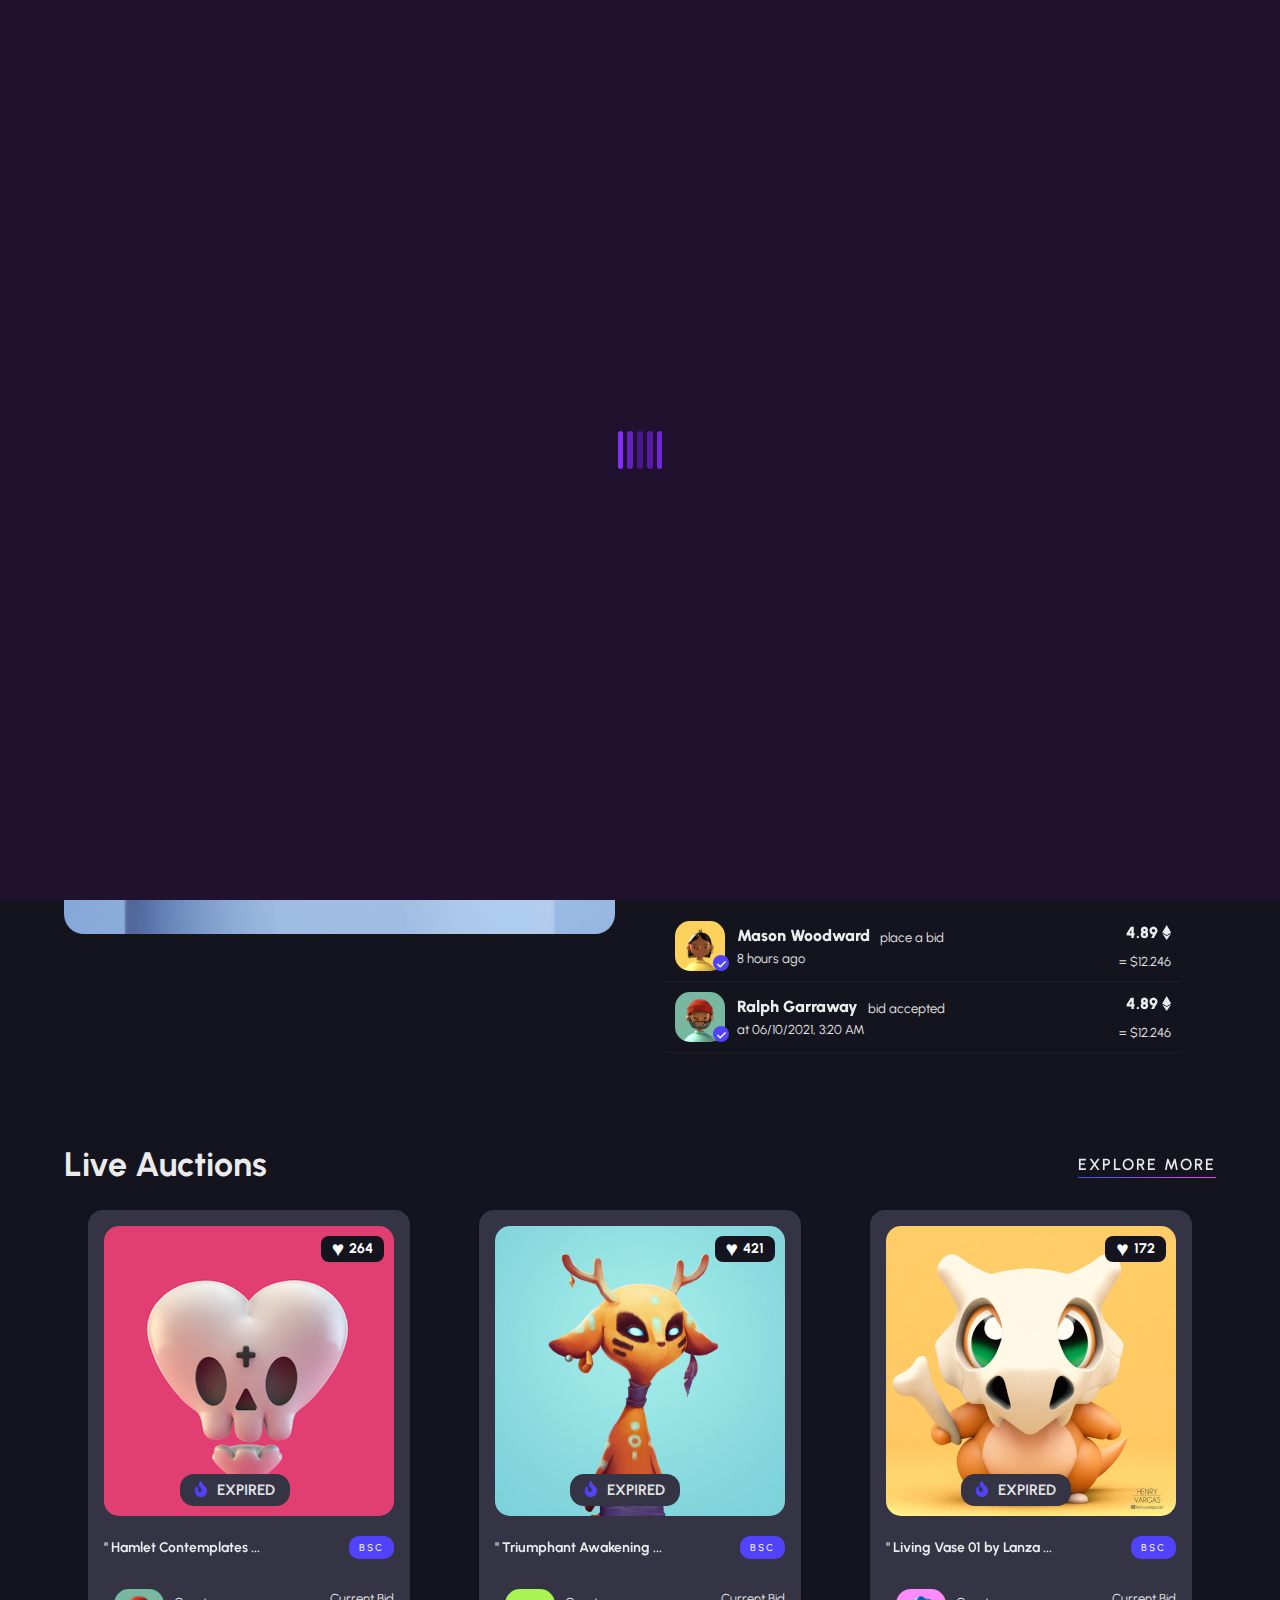
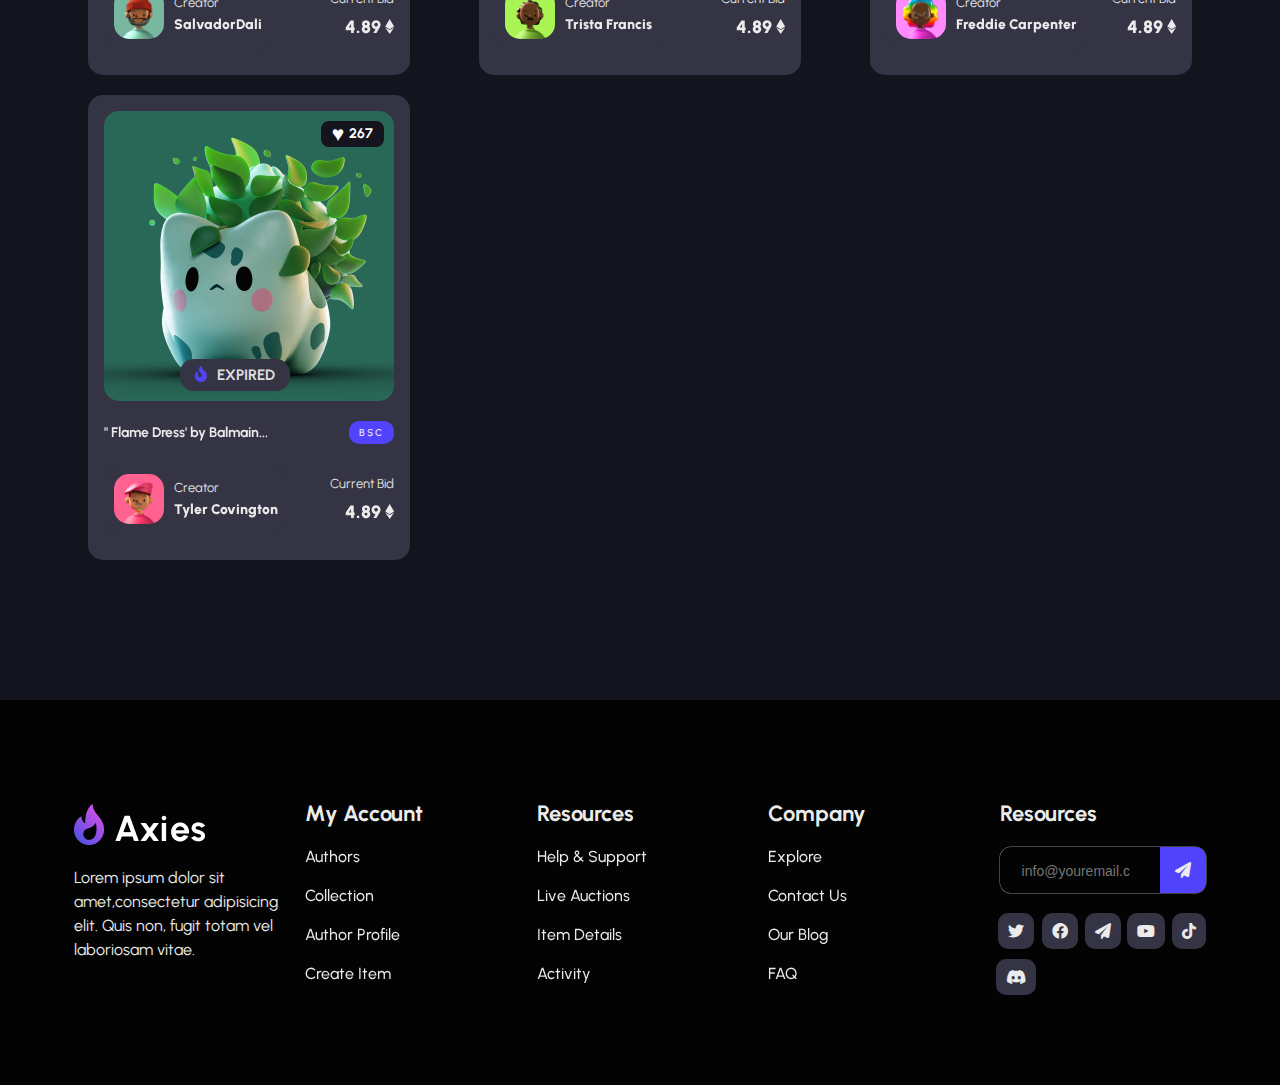
<file: Item-details.html>
<html lang="en">
    <head>
        <meta charset="UTF-8" />
        <meta http-equiv="X-UA-Compatible" content="IE=edge" />
        <meta name="viewport" content="width=device-width, initial-scale=1.0" />
        <link
            rel="shortcut icon"
            href="image/01_header/favicon.ico"
            type="image/x-icon"
        />
        <title>Item Details</title>
        <!-- fontawsome cdn link -->
        <link
            rel="stylesheet"
            href="https://cdnjs.cloudflare.com/ajax/libs/font-awesome/6.0.0/css/all.min.css"
        />
        <!-- css links -->
        <link rel="stylesheet" href="css/layout.css" />
        <link rel="stylesheet" href="css/nav.css" />
        <link rel="stylesheet" href="css/footer.css" />
        <link rel="stylesheet" href="css/hero.css" />
        <link rel="stylesheet" href="css/auction.css" />
        <link rel="stylesheet" href="css/item.css" />
    </head>
    <body>
        <!-- preloader start -->
        <div id="preloader">
            <div class="spinner">
                <div class="spinner-item"></div>
                <div class="spinner-item"></div>
                <div class="spinner-item"></div>
                <div class="spinner-item"></div>
                <div class="spinner-item"></div>
            </div>
        </div>
        <!-- preloader end -->
        <!-- search start -->
        <div class="blur-searchBg"></div>
        <div class="searchBar">
            <input
                type="text"
                name="search"
                id="txtSearch"
                placeholder="Search ..."
            />
            <button type="submit" class="search--submit">
                <i class="fa-solid fa-paper-plane"></i>
            </button>
        </div>
        <!-- search end -->
        <!-- header start -->
        <header id="header">
            <div class="container">
                <div class="navbar">
                    <div class="navbar__logo">
                        <a href="#">
                            <img
                                src="image/01_header/logo_dark.png"
                                alt="Axies"
                            />
                        </a>
                    </div>
                    <div class="overlay"></div>
                    <!-- menu start -->
                    <nav class="navbar__menu" id="menu">
                        <div class="menu-mobile-header">
                            <button
                                id="nav-close"
                                class="btn nav__btn nav__btn--close"
                            >
                                <i class="fa-solid fa-xmark"></i>
                            </button>
                            <div class="menu-mobile-title"></div>
                            <button type="button" class="menu-mobile-arrow">
                                <i class="fa-solid fa-angle-left"></i>
                            </button>
                        </div>
                        <ul class="navbar__menulists">
                            <li class="navbar__menulist navbar__haschild">
                                <a href="#" class="navbar__menulink"
                                    >Home<i class="fa-solid fa-angle-down"></i
                                ></a>
                                <ul class="navbar__menu--child">
                                    <li>
                                        <a
                                            href="index.html"
                                            class="navbar__submenu--link"
                                            ><i
                                                class="fa-solid fa-address-book"
                                            ></i
                                            >Home 1</a
                                        >
                                    </li>
                                    <li>
                                        <a
                                            href="#"
                                            class="navbar__submenu--link"
                                            ><i
                                                class="fa-solid fa-address-book"
                                            ></i
                                            >Home 2</a
                                        >
                                    </li>
                                    <li>
                                        <a
                                            href="#"
                                            class="navbar__submenu--link"
                                            ><i
                                                class="fa-solid fa-address-book"
                                            ></i
                                            >Home 3</a
                                        >
                                    </li>
                                    <li>
                                        <a
                                            href="#"
                                            class="navbar__submenu--link"
                                            ><i
                                                class="fa-solid fa-address-book"
                                            ></i
                                            >Home 4</a
                                        >
                                    </li>
                                    <li>
                                        <a
                                            href="#"
                                            class="navbar__submenu--link"
                                            ><i
                                                class="fa-solid fa-address-book"
                                            ></i
                                            >Home 5</a
                                        >
                                    </li>
                                    <li>
                                        <a
                                            href="#"
                                            class="navbar__submenu--link"
                                            ><i
                                                class="fa-solid fa-address-book"
                                            ></i
                                            >Home 6</a
                                        >
                                    </li>
                                    <li>
                                        <a
                                            href="#"
                                            class="navbar__submenu--link"
                                            ><i
                                                class="fa-solid fa-address-book"
                                            ></i
                                            >Home 7</a
                                        >
                                    </li>
                                </ul>
                            </li>
                            <li class="navbar__menulist navbar__haschild">
                                <a href="#" class="navbar__menulink"
                                    >Explore<i
                                        class="fa-solid fa-angle-down"
                                    ></i
                                ></a>
                                <ul class="navbar__menu--child">
                                    <li>
                                        <a
                                            href="#"
                                            class="navbar__submenu--link"
                                            ><i class="fa-solid fa-browser"></i
                                            >Explore 1</a
                                        >
                                    </li>
                                    <li>
                                        <a
                                            href="#"
                                            class="navbar__submenu--link"
                                            ><i class="fa-solid fa-browser"></i
                                            >Explore 2</a
                                        >
                                    </li>
                                    <li>
                                        <a
                                            href="#"
                                            class="navbar__submenu--link"
                                            ><i class="fa-solid fa-browser"></i
                                            >Explore 3</a
                                        >
                                    </li>
                                    <li>
                                        <a
                                            href="#"
                                            class="navbar__submenu--link"
                                            ><i class="fa-solid fa-browser"></i
                                            >Explore 4</a
                                        >
                                    </li>
                                </ul>
                            </li>
                            <li class="navbar__menulist navbar__haschild">
                                <a href="#" class="navbar__menulink"
                                    >Activity<i
                                        class="fa-solid fa-angle-down"
                                    ></i
                                ></a>
                                <ul class="navbar__menu--child">
                                    <li>
                                        <a
                                            href="#"
                                            class="navbar__submenu--link"
                                            ><i
                                                class="fa-solid fa-chart-line"
                                            ></i
                                            >Activity 1</a
                                        >
                                    </li>
                                    <li>
                                        <a
                                            href="#"
                                            class="navbar__submenu--link"
                                            ><i
                                                class="fa-solid fa-chart-line"
                                            ></i
                                            >Activity 2</a
                                        >
                                    </li>
                                    <li>
                                        <a
                                            href="#"
                                            class="navbar__submenu--link"
                                            ><i
                                                class="fa-solid fa-chart-line"
                                            ></i
                                            >Activity 3</a
                                        >
                                    </li>
                                    <li>
                                        <a
                                            href="#"
                                            class="navbar__submenu--link"
                                            ><i
                                                class="fa-solid fa-chart-line"
                                            ></i
                                            >Activity 4</a
                                        >
                                    </li>
                                    <li>
                                        <a
                                            href="#"
                                            class="navbar__submenu--link"
                                            ><i
                                                class="fa-solid fa-chart-line"
                                            ></i
                                            >Activity 5</a
                                        >
                                    </li>
                                    <li>
                                        <a
                                            href="#"
                                            class="navbar__submenu--link"
                                            ><i
                                                class="fa-solid fa-chart-line"
                                            ></i
                                            >Activity 6</a
                                        >
                                    </li>
                                </ul>
                            </li>
                            <li class="navbar__menulist navbar__haschild">
                                <a href="#" class="navbar__menulink"
                                    >Community<i
                                        class="fa-solid fa-angle-down"
                                    ></i
                                ></a>
                                <ul class="navbar__menu--child">
                                    <li>
                                        <a
                                            href="#"
                                            class="navbar__submenu--link"
                                            ><i class="fa-solid fa-comment"></i
                                            >Community 1</a
                                        >
                                    </li>
                                    <li>
                                        <a
                                            href="#"
                                            class="navbar__submenu--link"
                                            ><i class="fa-solid fa-comment"></i
                                            >Community 2</a
                                        >
                                    </li>
                                    <li>
                                        <a
                                            href="#"
                                            class="navbar__submenu--link"
                                            ><i class="fa-solid fa-comment"></i
                                            >Community 3</a
                                        >
                                    </li>
                                </ul>
                            </li>
                            <li class="navbar__menulist navbar__haschild">
                                <a href="#" class="navbar__menulink"
                                    >Pages<i class="fa-solid fa-angle-down"></i
                                ></a>
                                <ul class="navbar__menu--child">
                                    <li>
                                        <a
                                            href="Item-details.html"
                                            class="navbar__submenu--link"
                                            ><i
                                                class="fa-solid fa-file-lines"
                                            ></i
                                            >item details</a
                                        >
                                    </li>
                                    <li>
                                        <a
                                            href="profile.html"
                                            class="navbar__submenu--link"
                                            ><i
                                                class="fa-solid fa-file-lines"
                                            ></i
                                            >edit profile</a
                                        >
                                    </li>
                                    <li>
                                        <a
                                            href="login.html"
                                            class="navbar__submenu--link"
                                            ><i
                                                class="fa-solid fa-file-lines"
                                            ></i
                                            >login</a
                                        >
                                    </li>
                                </ul>
                            </li>
                            <li class="navbar__menulist navbar__haschild">
                                <a href="#" class="navbar__menulink"
                                    >Contact<i
                                        class="fa-solid fa-angle-down"
                                    ></i
                                ></a>
                                <ul class="navbar__menu--child">
                                    <li>
                                        <a
                                            href="#"
                                            class="navbar__submenu--link"
                                            ><i
                                                class="fa-solid fa-address-book"
                                            ></i
                                            >Contact 1</a
                                        >
                                    </li>
                                    <li>
                                        <a
                                            href="#"
                                            class="navbar__submenu--link"
                                            ><i
                                                class="fa-solid fa-address-book"
                                            ></i
                                            >Contact 2</a
                                        >
                                    </li>
                                    <li>
                                        <a
                                            href="#"
                                            class="navbar__submenu--link"
                                            ><i
                                                class="fa-solid fa-address-book"
                                            ></i
                                            >Contact 3</a
                                        >
                                    </li>
                                    <li>
                                        <a
                                            href="#"
                                            class="navbar__submenu--link"
                                            ><i
                                                class="fa-solid fa-address-book"
                                            ></i
                                            >Contact 4</a
                                        >
                                    </li>
                                </ul>
                            </li>
                        </ul>
                        <div class="navbar--right__wallet">
                            <a id="search"><i class="fas fa-search"></i></a>
                            <a href="#" class="btn">
                                <i class="fa-solid fa-wallet"></i>
                                <span id="wallet">Wallet connect</span>
                            </a>
                        </div>
                    </nav>
                    <!-- menu end -->
                    <div class="navbar--right">
                        <div class="navbar--right__state">
                            <a href="login.html"
                                ><i class="fa-solid fa-user"></i
                            ></a>
                            <a href="#"><i class="fa-solid fa-moon"></i></a>
                        </div>
                        <button id="nav-open" class="btn nav__btn">☰</button>
                    </div>
                </div>
            </div>
        </header>
        <!-- header end -->
        <!-- main start -->
        <main id="main">
            <section class="sticky__bar">
                <ul class="socials__links">
                    <li class="socials__item">
                        <a href="#" class="socials__link">
                            <i class="fa-brands fa-facebook-f"></i>
                        </a>
                    </li>
                    <li class="socials__item">
                        <a href="#" class="socials__link">
                            <i class="fa-brands fa-twitter"></i>
                        </a>
                    </li>
                    <li class="socials__item">
                        <a href="#" class="socials__link">
                            <i class="fa-brands fa-github"></i>
                        </a>
                    </li>
                    <li class="socials__item">
                        <a href="#" class="socials__link">
                            <i class="fa-brands fa-telegram"></i>
                        </a>
                    </li>
                    <li class="socials__item">
                        <a href="#" class="socials__link">
                            <i class="fa-brands fa-instagram"></i>
                        </a>
                    </li>
                    <li class="socials__item">
                        <a href="#" class="socials__link">
                            <i class="fa-brands fa-linkedin-in"></i>
                        </a>
                    </li>
                </ul>
            </section>
            <section id="Item">
                <div class="container">
                    <div class="circle circle1"></div>
                    <div class="circle circle2"></div>
                    <div class="circle circle3"></div>
                    <div class="circle circle4"></div>
                    <div class="Item__wrapper">
                        <div class="item--title">
                            <h2>Item Details 1</h2>
                        </div>
                        <div class="item--nav">
                            <ul class="item--breadcrumbs">
                                <li><a href="#">Home </a></li>
                                /
                                <li><a href="#">Explore </a></li>
                                /
                                <li>Item Details 1</li>
                            </ul>
                        </div>
                    </div>
                </div>
            </section>
            <section id="auctionItem">
                <div class="container">
                    <div class="auctionItem__wrapper">
                        <div class="auctionItem--left">
                            <img
                                src="image/08_Item Details/images-item-details.jpg"
                                alt=""
                            />
                        </div>
                        <div class="auctionItem--right">
                            <h2>“ The Fantasy Flower illustration ”</h2>
                            <div class="auctionItem--icons">
                                <div class="auctionItem--icons-left">
                                    <div class="auction__like">
                                        <span>100</span>
                                    </div>
                                    <div class="auctionItem--icon">
                                        <i class="fa-solid fa-eye"></i>
                                        <span>264</span>
                                    </div>
                                </div>
                                <div class="auctionItem--icons-right">
                                    <div class="auctionItem--icon-light">
                                        <i class="fa-solid fa-share"></i>
                                        <span
                                            class="share--detail-tooltip icon-tooltip"
                                            >share</span
                                        >
                                    </div>
                                    <div class="auctionItem--icon-light">
                                        <i class="fa-solid fa-ellipsis"></i>
                                        <span
                                            class="more--detail-tooltip icon-tooltip"
                                            >more</span
                                        >
                                    </div>
                                </div>
                            </div>
                            <div class="auctionItem--owners">
                                <div class="auction__author">
                                    <div class="auction__author--avatar">
                                        <img
                                            src="image/04_Top Seller/avt-8.jpg"
                                            alt=""
                                        />
                                    </div>
                                    <div class="auction__author--info">
                                        <span>Owned By</span>
                                        <h6>
                                            <a href="#">Ralph Garraway</a>
                                        </h6>
                                    </div>
                                </div>
                                <div class="auction__author">
                                    <div class="auction__author--avatar">
                                        <img
                                            src="image/04_Top Seller/avt-2.jpg"
                                            alt=""
                                        />
                                    </div>
                                    <div class="auction__author--info">
                                        <span>Create By</span>
                                        <h6>
                                            <a href="#">Freddie Carpenter</a>
                                        </h6>
                                    </div>
                                </div>
                            </div>
                            <p>
                                Habitant sollicitudin faucibus cursus lectus
                                pulvinar dolor non ultrices eget. Facilisi
                                lobortisal morbi fringilla urna amet sed ipsum
                                vitae ipsum malesuada. Habitant sollicitudin
                                faucibus cursus lectus pulvinar dolor non
                                ultrices eget. Facilisi lobortisal morbi
                                fringilla urna amet sed ipsum
                            </p>
                            <div class="auctionItem--owners details--item-bid">
                                <div class="auction__author">
                                    <span>Current Bid</span>
                                    <div class="auction__price--details">
                                        <div class="price--eth">
                                            <h5>4.89</h5>
                                            <i
                                                class="fa-brands fa-ethereum"
                                            ></i>
                                        </div>

                                        <span> = $12.246</span>
                                    </div>
                                </div>
                                <div class="auction__author">
                                    <span>Count Down</span>
                                    <p
                                        class="card__time--text"
                                        id="card__time5"
                                    ></p>
                                </div>
                            </div>
                            <div class="auctionItem--details"></div>
                            <a href="#" class="btn btn-item">
                                <i class="fa-solid fa-bag-shopping"></i>
                                Place a bid
                            </a>
                            <div class="tabs">
                                <div class="tab">
                                    <input
                                        type="radio"
                                        name="css-tabs"
                                        id="tab-1"
                                        checked
                                        class="tab-switch"
                                    />
                                    <label for="tab-1" class="tab-label"
                                        >Bid History</label
                                    >
                                    <div class="tab-content">
                                        <div class="auction__author">
                                            <div class="auction__author--left">
                                                <div
                                                    class="auction__author--avatar"
                                                >
                                                    <img
                                                        src="image/04_Top Seller/avt-1.jpg"
                                                        alt=""
                                                    />
                                                    <i
                                                        class="fa-solid fa-check"
                                                    ></i>
                                                </div>
                                                <div
                                                    class="auction__author--info"
                                                >
                                                    <h6>
                                                        <a href="#"
                                                            >Mason Woodward</a
                                                        >
                                                        <span>place a bid</span>
                                                    </h6>
                                                    <span>8 hours ago</span>
                                                </div>
                                            </div>
                                            <div
                                                class="auction__author--right auction__author--info"
                                            >
                                                <h6>
                                                    <a
                                                        href="#"
                                                        class="price--eth"
                                                        >4.89
                                                        <i
                                                            class="fa-brands fa-ethereum"
                                                        ></i>
                                                    </a>
                                                </h6>
                                                <span> = $12.246</span>
                                            </div>
                                        </div>
                                        <div class="auction__author">
                                            <div class="auction__author--left">
                                                <div
                                                    class="auction__author--avatar"
                                                >
                                                    <img
                                                        src="image/04_Top Seller/avt-2.jpg"
                                                        alt=""
                                                    />
                                                    <i
                                                        class="fa-solid fa-check"
                                                    ></i>
                                                </div>
                                                <div
                                                    class="auction__author--info"
                                                >
                                                    <h6>
                                                        <a href="#"
                                                            >Ralph Garraway</a
                                                        >
                                                        <span
                                                            >bid accepted
                                                        </span>
                                                    </h6>
                                                    <span
                                                        >at 06/10/2021, 3:20 AM
                                                    </span>
                                                </div>
                                            </div>
                                            <div
                                                class="auction__author--right auction__author--info"
                                            >
                                                <h6>
                                                    <a
                                                        href="#"
                                                        class="price--eth"
                                                        >4.89
                                                        <i
                                                            class="fa-brands fa-ethereum"
                                                        ></i>
                                                    </a>
                                                </h6>
                                                <span> = $12.246</span>
                                            </div>
                                        </div>
                                        <div class="auction__author">
                                            <div class="auction__author--left">
                                                <div
                                                    class="auction__author--avatar"
                                                >
                                                    <img
                                                        src="image/04_Top Seller/avt-6.jpg"
                                                        alt=""
                                                    />
                                                    <i
                                                        class="fa-solid fa-check"
                                                    ></i>
                                                </div>
                                                <div
                                                    class="auction__author--info"
                                                >
                                                    <h6>
                                                        <a href="#"
                                                            >Mariya Grey</a
                                                        >
                                                        <span>place a bid</span>
                                                    </h6>
                                                    <span>12 hours ago</span>
                                                </div>
                                            </div>
                                            <div
                                                class="auction__author--right auction__author--info"
                                            >
                                                <h6>
                                                    <a
                                                        href="#"
                                                        class="price--eth"
                                                        >4.89
                                                        <i
                                                            class="fa-brands fa-ethereum"
                                                        ></i>
                                                    </a>
                                                </h6>
                                                <span> = $12.246</span>
                                            </div>
                                        </div>
                                        <div class="auction__author">
                                            <div class="auction__author--left">
                                                <div
                                                    class="auction__author--avatar"
                                                >
                                                    <img
                                                        src="image/04_Top Seller/avt-7.jpg"
                                                        alt=""
                                                    />
                                                    <i
                                                        class="fa-solid fa-check"
                                                    ></i>
                                                </div>
                                                <div
                                                    class="auction__author--info"
                                                >
                                                    <h6>
                                                        <a href="#"
                                                            >Ralph Garraway</a
                                                        >
                                                        <span>place a bid</span>
                                                    </h6>
                                                    <span>8 hours ago</span>
                                                </div>
                                            </div>
                                            <div
                                                class="auction__author--right auction__author--info"
                                            >
                                                <h6>
                                                    <a
                                                        href="#"
                                                        class="price--eth"
                                                        >4.89
                                                        <i
                                                            class="fa-brands fa-ethereum"
                                                        ></i>
                                                    </a>
                                                </h6>
                                                <span> = $12.246</span>
                                            </div>
                                        </div>
                                        <div class="auction__author">
                                            <div class="auction__author--left">
                                                <div
                                                    class="auction__author--avatar"
                                                >
                                                    <img
                                                        src="image/04_Top Seller/avt-8.jpg"
                                                        alt=""
                                                    />
                                                    <i
                                                        class="fa-solid fa-check"
                                                    ></i>
                                                </div>
                                                <div
                                                    class="auction__author--info"
                                                >
                                                    <h6>
                                                        <a href="#"
                                                            >Ralph Garraway</a
                                                        >
                                                        <span>place a bid</span>
                                                    </h6>
                                                    <span>8 hours ago</span>
                                                </div>
                                            </div>
                                            <div
                                                class="auction__author--right auction__author--info"
                                            >
                                                <h6>
                                                    <a
                                                        href="#"
                                                        class="price--eth"
                                                        >4.89
                                                        <i
                                                            class="fa-brands fa-ethereum"
                                                        ></i>
                                                    </a>
                                                </h6>
                                                <span> = $12.246</span>
                                            </div>
                                        </div>
                                        <div class="auction__author">
                                            <div class="auction__author--left">
                                                <div
                                                    class="auction__author--avatar"
                                                >
                                                    <img
                                                        src="image/04_Top Seller/avt-9.jpg"
                                                        alt=""
                                                    />
                                                    <i
                                                        class="fa-solid fa-check"
                                                    ></i>
                                                </div>
                                                <div
                                                    class="auction__author--info"
                                                >
                                                    <h6>
                                                        <a href="#"
                                                            >Ralph Garraway</a
                                                        >
                                                        <span>place a bid</span>
                                                    </h6>
                                                    <span>8 hours ago</span>
                                                </div>
                                            </div>
                                            <div
                                                class="auction__author--right auction__author--info"
                                            >
                                                <h6>
                                                    <a
                                                        href="#"
                                                        class="price--eth"
                                                        >4.89
                                                        <i
                                                            class="fa-brands fa-ethereum"
                                                        ></i>
                                                    </a>
                                                </h6>
                                                <span> = $12.246</span>
                                            </div>
                                        </div>
                                    </div>
                                </div>
                                <div class="tab">
                                    <input
                                        type="radio"
                                        name="css-tabs"
                                        id="tab-2"
                                        class="tab-switch"
                                    />
                                    <label for="tab-2" class="tab-label"
                                        >Info</label
                                    >
                                    <div class="tab-content">
                                        <div class="auction__author">
                                            <div class="auction__author--left">
                                                <div
                                                    class="auction__author--avatar"
                                                >
                                                    <img
                                                        src="image/04_Top Seller/avt-8.jpg"
                                                        alt=""
                                                    />
                                                    <i
                                                        class="fa-solid fa-check"
                                                    ></i>
                                                </div>
                                                <div
                                                    class="auction__author--info"
                                                >
                                                    <h6>
                                                        <a href="#"
                                                            >Ralph Garraway</a
                                                        >
                                                        <span>place a bid</span>
                                                    </h6>
                                                    <span>8 hours ago</span>
                                                </div>
                                            </div>
                                            <div
                                                class="auction__author--right auction__author--info"
                                            >
                                                <h6>
                                                    <a
                                                        href="#"
                                                        class="price--eth"
                                                        >4.89
                                                        <i
                                                            class="fa-brands fa-ethereum"
                                                        ></i>
                                                    </a>
                                                </h6>
                                                <span> = $12.246</span>
                                            </div>
                                        </div>
                                    </div>
                                </div>
                                <div class="tab">
                                    <input
                                        type="radio"
                                        name="css-tabs"
                                        id="tab-3"
                                        class="tab-switch"
                                    />
                                    <label for="tab-3" class="tab-label"
                                        >Provenance</label
                                    >
                                    <div class="tab-content">
                                        <p>
                                            Lorem Ipsum is simply dummy text of
                                            the printing and typesetting
                                            industry. Lorem Ipsum has been the
                                            industry's standard dummy text ever
                                            since the 1500s, when an unknown
                                            printer took a galley of type and
                                            scrambled it to make a type specimen
                                            book. It has survived not only five
                                            centuries, but also the leap into
                                            electronic typesetting, remaining
                                            essentially unchanged. It was
                                            popularised in the 1960s with the
                                            release of Letraset sheets
                                            containing Lorem Ipsum passages, and
                                            more recently with desktop
                                            publishing software like Aldus
                                            PageMaker including versions of
                                            Lorem Ipsum.
                                        </p>
                                    </div>
                                </div>
                            </div>
                        </div>
                    </div>
                </div>
            </section>
            <section id="auction">
                <div class="container">
                    <div class="auction__wrapper">
                        <div class="auction__top">
                            <h2>Live Auctions</h2>
                            <a href="#">Explore more</a>
                        </div>
                        <div class="auction__bottom">
                            <div class="auction--item">
                                <div class="auction__card">
                                    <div class="auction__card--media">
                                        <a href="#">
                                            <img
                                                src="image/05_Today's Picks/card-item-3.jpg"
                                                alt=""
                                            />
                                        </a>
                                        <div class="auction__like">
                                            <span>264</span>
                                        </div>
                                        <div class="auction__media--BtnBid">
                                            <a href="#">
                                                <i
                                                    class="fa-solid fa-bag-shopping"
                                                ></i
                                                >Place Bid</a
                                            >
                                        </div>
                                        <div class="auction__media--counter">
                                            <i
                                                class="fa-solid fa-fire-flame-curved"
                                            ></i>
                                            <p
                                                class="card__time--text"
                                                id="card__time1"
                                            ></p>
                                        </div>
                                    </div>
                                    <div class="auction__card--title">
                                        <h5>
                                            <a href="#"
                                                >" Hamlet Contemplates ...</a
                                            >
                                        </h5>
                                        <div class="auction__info--tag">
                                            BSC
                                        </div>
                                    </div>
                                    <div class="auction__info--author">
                                        <div class="auction__author">
                                            <div
                                                class="auction__author--avatar"
                                            >
                                                <img
                                                    src="image/04_Top Seller/avt-2.jpg"
                                                    alt=""
                                                />
                                            </div>
                                            <div class="auction__author--info">
                                                <span>Creator</span>
                                                <h6>
                                                    <a href="#">SalvadorDali</a>
                                                </h6>
                                            </div>
                                        </div>

                                        <div class="auction__price">
                                            <span>Current Bid</span>
                                            <div
                                                class="auction__price--details"
                                            >
                                                <h5>
                                                    <a
                                                        href="#"
                                                        class="price--eth"
                                                        >4.89
                                                        <i
                                                            class="fa-brands fa-ethereum"
                                                        ></i>
                                                    </a>
                                                </h5>
                                            </div>
                                        </div>
                                    </div>
                                </div>
                            </div>
                            <div class="auction--item">
                                <div class="auction__card">
                                    <div class="auction__card--media">
                                        <a href="#">
                                            <img
                                                src="image/05_Today's Picks/image-box-11.jpg"
                                                alt=""
                                            />
                                        </a>
                                        <div class="auction__like">
                                            <span>421</span>
                                        </div>
                                        <div class="auction__media--BtnBid">
                                            <a href="#">
                                                <i
                                                    class="fa-solid fa-bag-shopping"
                                                ></i
                                                >Place Bid</a
                                            >
                                        </div>
                                        <div class="auction__media--counter">
                                            <i
                                                class="fa-solid fa-fire-flame-curved"
                                            ></i>
                                            <p
                                                class="card__time--text"
                                                id="card__time2"
                                            ></p>
                                        </div>
                                    </div>
                                    <div class="auction__card--title">
                                        <h5>
                                            <a href="#"
                                                >" Triumphant Awakening ...</a
                                            >
                                        </h5>
                                        <div class="auction__info--tag">
                                            BSC
                                        </div>
                                    </div>
                                    <div class="auction__info--author">
                                        <div class="auction__author">
                                            <div
                                                class="auction__author--avatar"
                                            >
                                                <img
                                                    src="image/04_Top Seller/avt-3.jpg"
                                                    alt=""
                                                />
                                            </div>
                                            <div class="auction__author--info">
                                                <span>Creator</span>
                                                <h6>
                                                    <a href="#"
                                                        >Trista Francis</a
                                                    >
                                                </h6>
                                            </div>
                                        </div>

                                        <div class="auction__price">
                                            <span>Current Bid</span>
                                            <div
                                                class="auction__price--details"
                                            >
                                                <h5>
                                                    <a
                                                        href="#"
                                                        class="price--eth"
                                                        >4.89
                                                        <i
                                                            class="fa-brands fa-ethereum"
                                                        ></i>
                                                    </a>
                                                </h5>
                                            </div>
                                        </div>
                                    </div>
                                </div>
                            </div>
                            <div class="auction--item">
                                <div class="auction__card">
                                    <div class="auction__card--media">
                                        <a href="#">
                                            <img
                                                src="image/05_Today's Picks/card-item-2.jpg"
                                                alt=""
                                            />
                                        </a>
                                        <div class="auction__like">
                                            <span>172</span>
                                        </div>
                                        <div class="auction__media--BtnBid">
                                            <a href="#">
                                                <i
                                                    class="fa-solid fa-bag-shopping"
                                                ></i
                                                >Place Bid</a
                                            >
                                        </div>
                                        <div class="auction__media--counter">
                                            <i
                                                class="fa-solid fa-fire-flame-curved"
                                            ></i>
                                            <p
                                                class="card__time--text"
                                                id="card__time3"
                                            ></p>
                                        </div>
                                    </div>
                                    <div class="auction__card--title">
                                        <h5>
                                            <a href="#"
                                                >" Living Vase 01 by Lanza
                                                ...</a
                                            >
                                        </h5>
                                        <div class="auction__info--tag">
                                            BSC
                                        </div>
                                    </div>
                                    <div class="auction__info--author">
                                        <div class="auction__author">
                                            <div
                                                class="auction__author--avatar"
                                            >
                                                <img
                                                    src="image/04_Top Seller/avt-7.jpg"
                                                    alt=""
                                                />
                                            </div>
                                            <div class="auction__author--info">
                                                <span>Creator</span>
                                                <h6>
                                                    <a href="#"
                                                        >Freddie Carpenter</a
                                                    >
                                                </h6>
                                            </div>
                                        </div>

                                        <div class="auction__price">
                                            <span>Current Bid</span>
                                            <div
                                                class="auction__price--details"
                                            >
                                                <h5>
                                                    <a
                                                        href="#"
                                                        class="price--eth"
                                                        >4.89
                                                        <i
                                                            class="fa-brands fa-ethereum"
                                                        ></i>
                                                    </a>
                                                </h5>
                                            </div>
                                        </div>
                                    </div>
                                </div>
                            </div>
                            <div class="auction--item">
                                <div class="auction__card">
                                    <div class="auction__card--media">
                                        <a href="#">
                                            <img
                                                src="image/05_Today's Picks/card-item-7.jpg"
                                                alt=""
                                            />
                                        </a>
                                        <div class="auction__like">
                                            <span>267</span>
                                        </div>
                                        <div class="auction__media--BtnBid">
                                            <a href="#">
                                                <i
                                                    class="fa-solid fa-bag-shopping"
                                                ></i
                                                >Place Bid</a
                                            >
                                        </div>
                                        <div class="auction__media--counter">
                                            <i
                                                class="fa-solid fa-fire-flame-curved"
                                            ></i>
                                            <p
                                                class="card__time--text"
                                                id="card__time4"
                                            ></p>
                                        </div>
                                    </div>
                                    <div class="auction__card--title">
                                        <h5>
                                            <a href="#"
                                                >" Flame Dress' by Balmain...</a
                                            >
                                        </h5>
                                        <div class="auction__info--tag">
                                            BSC
                                        </div>
                                    </div>
                                    <div class="auction__info--author">
                                        <div class="auction__author">
                                            <div
                                                class="auction__author--avatar"
                                            >
                                                <img
                                                    src="image/04_Top Seller/avt-6.jpg"
                                                    alt=""
                                                />
                                            </div>
                                            <div class="auction__author--info">
                                                <span>Creator</span>
                                                <h6>
                                                    <a href="#"
                                                        >Tyler Covington</a
                                                    >
                                                </h6>
                                            </div>
                                        </div>

                                        <div class="auction__price">
                                            <span>Current Bid</span>
                                            <div
                                                class="auction__price--details"
                                            >
                                                <h5>
                                                    <a
                                                        href="#"
                                                        class="price--eth"
                                                        >4.89
                                                        <i
                                                            class="fa-brands fa-ethereum"
                                                        ></i>
                                                    </a>
                                                </h5>
                                            </div>
                                        </div>
                                    </div>
                                </div>
                            </div>
                        </div>
                    </div>
                </div>
            </section>
        </main>
        <!-- main end -->
        <!-- footer start -->
        <footer id="footer">
            <div class="container">
                <div class="footer__wrapper">
                    <div class="footer--item">
                        <a href="#">
                            <img src="image/01_header/logo_dark.png" alt="" />
                        </a>
                        <p>
                            Lorem ipsum dolor sit amet,consectetur adipisicing
                            elit. Quis non, fugit totam vel laboriosam vitae.
                        </p>
                    </div>
                    <div class="footer--item">
                        <h3 class="footer--title">My Account</h3>
                        <div class="footer--links">
                            <a href="#">Authors</a>
                            <a href="#">Collection</a>
                            <a href="#">Author Profile</a>
                            <a href="#">Create Item</a>
                        </div>
                    </div>
                    <div class="footer--item">
                        <h3 class="footer--title">Resources</h3>
                        <div class="footer--links">
                            <a href="#">Help & Support</a>
                            <a href="#">Live Auctions</a>
                            <a href="#">Item Details</a>
                            <a href="#">Activity</a>
                        </div>
                    </div>
                    <div class="footer--item">
                        <h3 class="footer--title">Company</h3>
                        <div class="footer--links">
                            <a href="#">Explore</a>
                            <a href="#">Contact Us</a>
                            <a href="#">Our Blog</a>
                            <a href="#">FAQ</a>
                        </div>
                    </div>
                    <div class="footer--item">
                        <h3 class="footer--title">Resources</h3>
                        <div class="footer--email">
                            <input
                                type="email"
                                name="email"
                                id="email"
                                placeholder="info@youremail.com"
                            />
                            <button type="submit" class="footer__email--submit">
                                <i class="fa-solid fa-paper-plane"></i>
                            </button>
                        </div>
                        <div class="footer--socials">
                            <i
                                class="fa-brands fa-twitter footer--social-item"
                            ></i>
                            <i
                                class="fa-brands fa-facebook footer--social-item"
                            ></i>
                            <i
                                class="fa-solid fa-paper-plane footer--social-item"
                            ></i>
                            <i
                                class="fa-brands fa-youtube footer--social-item"
                            ></i>
                            <i
                                class="fa-brands fa-tiktok footer--social-item"
                            ></i>
                            <i
                                class="fa-brands fa-discord footer--social-item"
                            ></i>
                        </div>
                    </div>
                </div>
            </div>
        </footer>
        <!-- footer end -->
        <!-- scroll -->
        <div id="scroll--top">
            <i class="fa-solid fa-angle-up"></i>
        </div>

        <!-- scripts -->
        <script src="js/script.js"></script>
        <script src="js/menu.js"></script>
        <script src="js/wallet.js"></script>
        <script src="js/itemDetail.js"></script>
    </body>
</html>
</file>
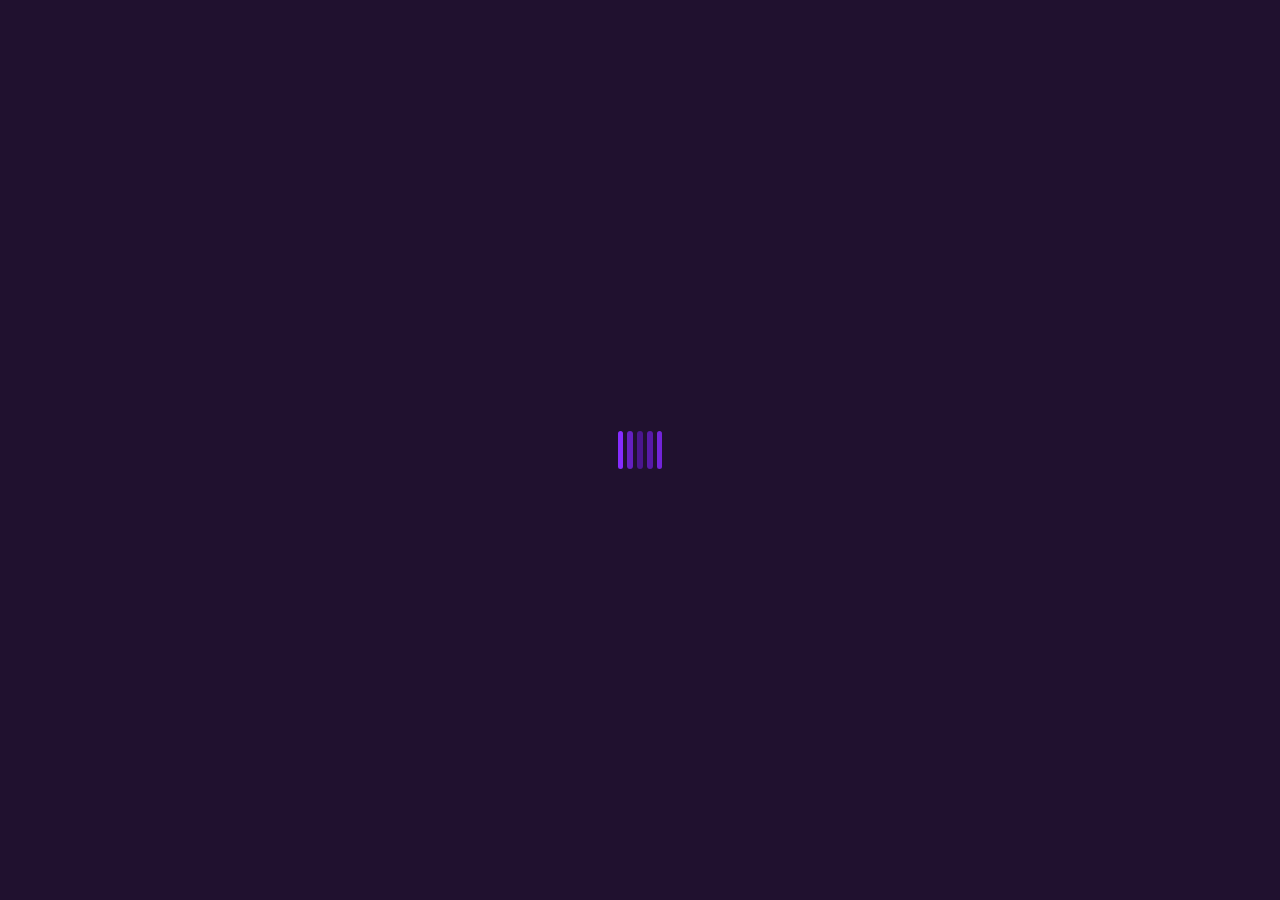
<file: login.html>
<html lang="en">
    <head>
        <meta charset="UTF-8" />
        <meta http-equiv="X-UA-Compatible" content="IE=edge" />
        <meta name="viewport" content="width=device-width, initial-scale=1.0" />
        <link
            rel="shortcut icon"
            href="image/01_header/favicon.ico"
            type="image/x-icon"
        />
        <title>login</title>
        <!-- fontawsome cdn link -->
        <link
            rel="stylesheet"
            href="https://cdnjs.cloudflare.com/ajax/libs/font-awesome/6.0.0/css/all.min.css"
        />
        <!-- css links -->
        <link rel="stylesheet" href="css/layout.css" />
        <link rel="stylesheet" href="css/footer.css" />
        <link rel="stylesheet" href="css/login.css" />
    </head>
    <body>
        <!-- preloader start -->
        <div id="preloader">
            <div class="spinner">
                <div class="spinner-item"></div>
                <div class="spinner-item"></div>
                <div class="spinner-item"></div>
                <div class="spinner-item"></div>
                <div class="spinner-item"></div>
            </div>
        </div>
        <!-- preloader end -->
        <div class="login__container">
            <div class="login__wrapper">
                <div class="login__item login__item--left">
                    <img src="image/07_login/bg.svg" alt="" />
                </div>
                <div class="login__item login__item--right">
                    <div class="login--title">Sign In</div>
                    <div class="login--form">
                        <label for="txt_email">Email</label>
                        <input
                            type="email"
                            name="txt_email"
                            id="txt_email"
                            placeholder="Email Address"
                            autocomplete="off"
                        />
                        <label for="txt_pass">Password</label>
                        <input
                            type="password"
                            name="txt_pass"
                            id="txt_pass"
                            placeholder="Password"
                            autocomplete="off"
                        />
                        <input type="submit" value="Sign in" class="btn_sign" />
                    </div>
                    <div class="login--createAccount">
                        <div class="login--createAccount--items">
                            <p>
                                New on our platform?
                                <a href="#">Create an account</a>
                            </p>
                        </div>
                        <div class="login--createAccount--items">
                            <h5><span class="line-center">or</span></h5>
                        </div>
                    </div>
                    <div class="footer--socials">
                        <i class="fa-brands fa-twitter footer--social-item"></i>
                        <i
                            class="fa-brands fa-facebook footer--social-item"
                        ></i>
                        <i class="fa-solid fa-envelope footer--social-item"></i>
                        <i class="fa-brands fa-github footer--social-item"></i>
                    </div>
                    <div class="login--preArrow">
                        <i class="fa-solid fa-arrow-left-long"></i>
                        <a href="index.html">go to menu</a>
                    </div>
                </div>
            </div>
        </div>
        <!-- script links -->
        <script src="js/script.js"></script>
    </body>
</html>
</file>
<file: css/layout.css>
@import url('https://fonts.googleapis.com/css2?family=Urbanist:ital,wght@0,100;0,200;0,300;0,400;0,500;0,600;0,700;0,800;0,900;1,100;1,200;1,300;1,400;1,500;1,600;1,700;1,800;1,900&display=swap');

*,
*::after,
*::before {
    margin: 0;
    padding: 0;
    box-sizing: border-box;
    -webkit-box-sizing: border-box;
}
:root {
    --blue: #5142fc;
    --bg-dark: #14141f;
    --bg-darker: #030303;
    --primary-font: #ebebeb;
    --login-color: #cbd1e1;

    --border-radius-lg: 3rem;
    --border-radius-md: 2rem;
    --border-radius-sm: 1rem;

    --font-size-sm: 0.75rem;
    --font-size-md: 1rem;
    --font-size-lg: 1.25rem;
    --font-size-xl: 1.5rem;


    --size: 75px;
    --clr-bg: #272324;
    --clr1: #862cff;
    --clr2: #7826e6ed;
    --clr3: #6a21cced;
    --clr4: #5b1bb0ed;
    --clr5: #4d1794ed;

}
::-webkit-scrollbar {
    width: 0.8rem;
    height: 3rem;
}
::-webkit-scrollbar-track {
    background: var(--bg-dark);
}
::-webkit-scrollbar-thumb {
    background: linear-gradient(-45deg, #e350e594, #744be691 50%, #9b3a76b2);
    border-radius: 2rem;
}
html {
    font-family: 'Urbanist', sans-serif;
    font-size: 62.5%;
    scroll-behavior: smooth;
}
body {
    font-size: 1.6rem;
}
button {
    cursor: pointer;
    font-family: inherit;
}
ul {
    list-style: none;
    align-items: center;
}
a {
    text-decoration: none;
}
.container {
    max-width: 90%;
    width: 100%;
    margin: 0 auto;
}
.btn {
    font-family: inherit;
    padding: 1.5rem 2.5rem;
    outline: none;
    border-radius: var(--border-radius-lg);
    box-shadow: none;
    border: 2px solid var(--blue);
    color: #fff;
    position: relative;
    background: linear-gradient(
        to right,
        #e250e5,
        #4b50e6 50%,
        var(--primary-font) 50%
    );
    -webkit-background-clip: text;
    -webkit-text-fill-color: transparent;
    background-size: 200% 100%;
    background-position: 100%;
    transition: background-position 275ms ease;
}
.btn:hover {
    background-position: 0 100%;
}
.btn span,.btn-primary span {
    font-size: var(--font-size-xl);
    font-weight: 700;
}
.btn i ,.btn-primary i{
    margin-right: 1rem;
}
.btn-primary {
    font-family: inherit;
    padding: 1rem 2.5rem;
    outline: none;
    border-radius: var(--border-radius-lg);
    box-shadow: none;
    color: var(--primary-font);
    background-color: var(--blue);
    transition: all 0.5s ease;
    -moz-transition: all 0.5s ease;
    -webkit-transition: all 0.5s ease;
    -o-transition: all 0.5s ease;
}
.btn-primary:hover{
    transform: translateX(1rem);
    background-color: #5142fc7a;
}
#scroll--top {
    z-index: 2;
    position: fixed;
    display: flex;
    padding: 1.5rem;
    background-color: var(--primary-font);
    border-radius: 3rem;
    align-items: center;
    color: var(--blue);
    -webkit-transition: all 0.5s ease, opacity 0.5s ease-in-out,
        visibility 0.5s ease-in-out;
    -moz-transition: all 0.5s ease, opacity 0.5s ease-in-out,
        visibility 0.5s ease-in-out;
    -ms-transition: all 0.5s ease, opacity 0.5s ease-in-out,
        visibility 0.5s ease-in-out;
    -o-transition: all 0.5s ease, opacity 0.5s ease-in-out,
        visibility 0.5s ease-in-out;
    transition: all 0.5s ease, opacity 0.5s ease-in-out,
        visibility 0.5s ease-in-out;
    bottom: 2rem;
    right: 2rem;
    font-size: 2rem;
    cursor: pointer;
    width: 4.5rem;
    height: 4.5rem;
    opacity: 0;
    visibility: hidden;
}
.scroll--top--show {
    opacity: 1 !important;
    visibility: visible !important;
}
#scroll--top:hover {
    transform: translateY(-5%);
}
#preloader {
    position: fixed;
    top: 0;
    left: 0;
    width: 100%;
    height: 100%;
    background-color: #20112f;
    z-index: 9999;
    display: flex;
    align-items: center;
    justify-content: center;
}
.spinner {
    --animation-duration: 1000ms;
    width: var(--size);
    height: var(--size);
    display: flex;
    justify-content: center;
    align-items: center;
    gap: 4px;
  }
  .spinner .spinner-item {
    height: 50%;
    background-color: var(--clr-spinner);
    width: calc(var(--size) / 13);
    animation: spinner var(--animation-duration) ease-in-out infinite;
    border-radius: 1rem;
  }
  @keyframes spinner {
    25% {
      transform: scaleY(2);
    }
    50% {
      transform: scaleY(1);
    }
  }
  .spinner .spinner-item:nth-child(1) {
    --clr-spinner: var(--clr1);
  }
  .spinner .spinner-item:nth-child(2) {
    --clr-spinner: var(--clr3);
    animation-delay: calc(var(--animation-duration) / 10);
  }
  .spinner .spinner-item:nth-child(3) {
    --clr-spinner: var(--clr5);
    animation-delay: calc(var(--animation-duration) / 10 * 2);
  }
  .spinner .spinner-item:nth-child(4) {
    --clr-spinner: var(--clr4);
    animation-delay: calc(var(--animation-duration) / 10 * 3);
  }
  .spinner .spinner-item:nth-child(5) {
    --clr-spinner: var(--clr2);
    animation-delay: calc(var(--animation-duration) / 10 * 4);
  }


.sticky__bar {
    position: fixed;
    top: 40%;
    display: flex;
    justify-content: center;
    align-items: center;
    border-radius: 2rem;
    cursor: pointer;
    z-index: 50;
    box-shadow: 0 0 0.9rem 0rem #66317f, 0 0 0rem 0rem #bb00ff36,
        inset 0 0.25rem 0rem -0.1rem #a036ff, 0 0.3rem 0 -0.1rem #a036ff;
    transition: all 0.3s ease-in-out;
    padding: 2rem 1rem;
    background-color: var(--bg-dark);
    visibility: visible;
    opacity: 1;
}
.socials__links {
    display: flex;
    flex-direction: column;
    align-items: center;
    gap: 2rem;
    transition: all 1.5s ease-in;
}
.socials__link i {
    font-size: 2rem;
    color: var(--login-color);
    transition: all 1.3s ease-in-out;
}

.socials__link {
    font-size: 2rem;
    transition: all 1.3s ease-in-out;
}
.socials__item:hover i {
    background: linear-gradient(
        90deg,
        rgb(75 80 230 / 74%) 15%,
        rgb(130 80 230 / 79%) 57%,
        rgb(226 80 229 / 60%) 100%,
        rgb(75 80 230 / 80%) 100%
    );
    -webkit-background-clip: text;
    -webkit-text-fill-color: transparent;
    transform: rotateY(360deg);
}
</file>
<file: css/nav.css>
#header {
    display: block;
    position: fixed;
    z-index: 99;
    width: 100%;
    padding: 0.5rem 1rem;
    background-color: var(--bg-dark);
    border-bottom: 1px solid rgba(235, 235, 235, 0.2);
    -webkit-transition: all 0.5s ease;
    -moz-transition: all 0.5s ease;
    -ms-transition: all 0.5s ease;
    -o-transition: all 0.5s ease;
    transition: all 0.5s ease;
}

.navbar .navbar__item--right {
    gap: 1rem;
    display: flex;
    flex-direction: row;
    justify-content: space-between;
    align-items: center;
}
.navbar {
    justify-content: space-between;
    display: flex;
    align-items: center;
}
.navbar__menu{
    display: flex;
    align-items: center;
    gap: 2rem;
}
.navbar__menu > ul > li {
    font-weight: 600;
    position: relative;
    padding: 2.5rem 0;
    color: var(--primary-font);
}
.navbar__menulists{
    display: flex;
    display: -webkit-box;
    display: -ms-flexbox;
    display: -webkit-flex;
    align-items: center;
    margin: 0;
    padding: 0;
    list-style: none;
    gap: 1rem;
}
.navbar__menu > ul > li > a {
    color: snow;
    font-size: 1.8rem;
    -webkit-transition: all 0.5s ease;
    -moz-transition: all 0.5s ease;
    -ms-transition: all 0.5s ease;
    -o-transition: all 0.5s ease;
    transition: all 0.5s ease;
}
.navbar__menu ul.navbar__menulists ul{
    transition: all 0.5s ease;
    -o-transition: all 0.5s ease;
    -moz-transition: all 0.5s ease;
    position: absolute;
    background-color: rgb(20 20 31 / 97%) !important;
    box-shadow: 0.6rem 1rem 21px 5px rgb(112 112 112 / 13%);
    border-radius: 0.3rem;
    top: 100%;
    left: 0;
    transform: scaleY(0);
    transform-origin: top;
    z-index: 1000;
    width: 25rem;
    visibility: hidden;
    opacity: 0;
}
.navbar__menu > ul > li:hover > ul{
    opacity: 1;
    visibility: visible;
    transform: scaleY(1);
    -webkit-transform: scaleY(1);
    -moz-transform: scaleY(1);
    -ms-transform: scaleY(1);
    -o-transform: scaleY(1);
}
.navbar__menu ul.navbar__menulists ul li{
    width: 100%;
    padding: 1rem;
    position: relative;
    transition: all 0.5s ease;
}
.navbar__menu > ul > li:hover > a {
    background: linear-gradient(178.56deg, #180ca1 5.32%, #4b50e6 94.32%);
    -webkit-background-clip: text;
    -webkit-text-fill-color: transparent;
}
.navbar__menu > ul > li:hover > .navbar__menulink > i {
    transform: rotate(180deg);
    background: linear-gradient(178.56deg, #180ca1 5.32%, #4b50e6 94.32%);
    -webkit-background-clip: text;
}
.navbar__menu > ul > li > ul > li > a {
    color: #ebebeba3;
    transition: all 0.3s ease;
}
.navbar__menu > ul > li > ul > li:hover > a {
    color: var(--blue);
    transform: translateX(0.5rem);
}
.navbar__menu
    > ul
    > li
    > ul
    > li{
    background: linear-gradient(to right, #5142fc3b 50%, transparent 50%);
    display: block;
    background-size: 200% 100%;
    background-position: right bottom;
}
.navbar__menu
    > ul
    > li
    > ul
    > li:hover {
        cursor: pointer;
        position: relative;
        background-position: left bottom;
        border-radius: inherit;
}

.navbar--right__wallet {
    display: flex;
    flex-direction: row;
    align-items: center;
}
.navbar--right__wallet a:first-child {
    font-size: 1.5rem;
    color: snow;
    padding: 0 2rem;
    cursor: pointer;
}
.navbar--right__wallet a:last-child {
    display: flex;
    flex-direction: row;
    align-items: center;
}
.navbar--right__wallet i.fa-wallet {
    font-size: var(--font-size-xl);
    margin: 0 !important;
}
#wallet{
    margin-left: 1rem;
}
.navbar--right__state {
    display: flex;
    flex-direction: row;
    align-items: center;
}
.navbar--right__state a {
    background: #343444;
    border-radius: 10px;
    width: 4rem;
    height: 4rem;
    min-width: 4rem;
    display: flex;
    display: -webkit-box;
    display: -moz-box;
    display: -ms-flexbox;
    display: -webkit-flex;
    justify-content: center;
    align-items: center;
}
.navbar--right__state a:nth-child(2) {
    color: var(--primary-font);
    background: linear-gradient(
        90deg,
        rgb(75 80 230 / 74%) 15%,
        rgb(130 80 230 / 79%) 57%,
        rgb(226 80 229 / 60%) 100%,
        rgb(75 80 230 / 80%) 100%
    );
}
.navbar--right__state a:nth-child(2) i {
    -webkit-animation: star 1s linear infinite;
    animation: star 1s linear infinite;
}
.navbar--right__state a:nth-child(1) {
    margin-right: 1rem;
    background-color: var(--primary-font);
}
.navbar--right__state a:nth-child(1):hover i {
    background: linear-gradient(
        90deg,
        rgb(75 80 230 / 74%) 15%,
        rgb(130 80 230 / 79%) 57%,
        rgb(226 80 229 / 60%) 100%,
        rgb(75 80 230 / 80%) 100%
    );
    -webkit-background-clip: text;
    -webkit-text-fill-color: transparent;
}
.navbar__menulink i {
    margin: 0 0.8rem;
    font-size: var(--font-size-lg);
    -webkit-transition: all 1s ease;
    -moz-transition: all 1s ease;
    -ms-transition: all 1s ease;
    -o-transition: all 1s ease;
    transition: all 1s ease;
}
.navbar__submenu {
    position: absolute;
    z-index: 500;
    background-color: rgb(20 20 31 / 95%) !important;
    box-shadow: 5px 5px 21px 2px rgb(54 49 49 / 32%);
    -webkit-transition: all 0.5s ease;
    -moz-transition: all 0.5s ease;
    -ms-transition: all 0.5s ease;
    -o-transition: all 0.5s ease;
    transition: all 0.5s ease;
    margin-top: 2.8rem;
    opacity: 0;
    visibility: hidden;
}
.navbar__login{
    display: flex;
}
#header .navbar__menu .menu-mobile-header{
    display: none;
}
.navbar__menu > ul > li .navbar__submenu > ul > li > a {
    display: inline-block;
    margin: 1rem 0rem;
    color: #ebebeba3;
}
.navbar__submenu--link i {
    margin-right: 1rem;
}
.navbar__menulist ul::before {
    content: '';
    position: absolute;
    top: -5px;
    left: 25px;
    height: 15px;
    width: 15px;
    transform: rotate(45deg);
    background-color: rgb(20 20 31 / 94%) !important;
}
.sticky--header {
    border: 1px solid rgba(235, 235, 235, 0.2) !important;
    background-color: rgb(20 20 31 / 94%) !important;
    position: fixed;
    width: 90% !important;
    left: 5%;
    border-radius: 1rem;
    top: 0.5rem;
    box-shadow: rgb(59 53 53 / 30%) 0px 20px 18px !important;
}
.sticky--header .container {
    max-width: 100%;
}
.nav__btn {
    border: none;
    background-color: transparent;
    font-size: 2rem;
    display: none;
}
.overlay {
    cursor: pointer;
    position: fixed;
    top: 0;
    left: 0;
    width: 100%;
    height: 100%;
    z-index: 100;
    opacity: 0;
    visibility: hidden;
    background: rgb(2 11 53 / 71%);
    -webkit-transition: all 0.5s ease-in-out;
    -o-transition: all 0.5s ease-in-out;
    transition: all 0.5s ease-in-out;
}
.navbar--right{
    display: flex;
}

.searchBar.active{
    display: flex;
    opacity: 1;
    visibility: visible;
}
.searchBar{
    display: none;
    opacity: 0;
    visibility: hidden;
    position: fixed;
    z-index: 1000;
    top: 50%;
    left: 50%;
    -webkit-transform: translate(-50%, -50%);
    transform: translate(-50%, -50%);
}
.search--submit{
    position: relative;
    display: grid;
    place-items: center;
    padding: 1.5rem;
    border: none;
    background-color: var(--blue);
    color: var(--primary-font);
    font-size: inherit;
    border-top-right-radius: 10px;
    border-bottom-right-radius: 10px;
}
.searchBar input {
    border-radius: 10px;
    width: 25vw;
    padding: 13px 30px 12px 22px;
    font-size: 14px;
    border: none;
    background: #323337e0;
    border-top-right-radius: 0;
    border-bottom-right-radius: 0;
    color: var(--primary-font);
    outline: none;
    line-height: 2;
    transition: all 2s ease;
}
.blur-searchBg{
    position: fixed;
    inset: 0;
    -webkit-backdrop-filter: blur(8px);
    backdrop-filter: blur(8px);
    z-index: 100;
    opacity: 0;
    visibility: hidden;
    display: none;
    transition: all 2s ease;
}
.blur-searchBg.active{
    opacity: 1;
    visibility: visible;
    display: block;
}
@keyframes slide-toLeft{
    0% {
        opacity: 0;
        -webkit-transform: translateX(100%);
        transform: translateX(100%);
    }
    
    100% {
        opacity: 1;
        -webkit-transform: translateX(0%);
        transform: translateX(0%);
    }
}
@keyframes slide-toRight{
    0% {
        opacity: 1;
        -webkit-transform: translateX(0%);
        transform: translateX(0%);
    }
    
    100% {
        opacity: 0;
        -webkit-transform: translateX(100%);
        transform: translateX(100%);
    }   
}
@keyframes star {
    0% {
        -webkit-transform: scale(0.9);
        transform: scale(0.9);
    }
    50% {
        -webkit-transform: scale(1);
        transform: scale(1);
    }
    100% {
        -webkit-transform: scale(0.9);
        transform: scale(0.9);
    }
}
@media (max-width: 1340px) {

    .navbar__menu > ul > li > a{
        font-size: 1.5rem;
    }
    .navbar__menu > ul > li .navbar__submenu > ul > li > a {
        font-size: 1.4rem;
    }
    .sticky--header .navbar__menu > ul > li > a {
        font-size: 1.5rem;
    }
    .sticky--header .container {
        padding: 0.5%;
        max-width: 100%;
    }
}

@media screen and (max-width: 1022px){
    .searchBar input {
        width: 50vw;
    }
    .navbar__menu ::-webkit-scrollbar {
        width: 0.8rem;
        height: 4rem;
    }
    .navbar__menu ::-webkit-scrollbar-track {
        background: #202d52e8;
    }
    .navbar__menu ::-webkit-scrollbar-thumb {
        background: var(--bg-dark);
        
        border-radius: 2rem;
    }
    .navbar__menulist {
        border-radius: 0rem !important;
        display: inline-block;
        width: 100%;
        border-bottom: 1px solid #cecece1c;
        padding: 1.5rem !important;
        margin: 0 !important;
        position: unset !important;
    }
    .navbar__menulists{
        margin-top: 4.5rem;
        display: flex;
        flex-direction: column;
        width: 100%;
        gap: 0;
        align-items: flex-start;
        height: 100%;
        overflow-y: auto;
        overflow-x: hidden;
        position: relative;
    }
    .navbar__menulists .navbar__menulist:nth-child(1){
        border-top: 1px solid #cecece1c;
    }
    .navbar__menu {
        position: fixed;
        top: 0;
        right: 0;
        color: #0a172e;
        background-color: #202d52e8;
        display: flex;
        height: 100%;
        width: min(100%, 23rem);
        transform: translateX(100%);
        transition: transform 0.3s ease-in-out;
        justify-items: center;
        flex-direction: column;
    }
    .nav__right--open {
        transform: translateX(0);
        z-index: 1000;
        gap: 0;
    }
    .navbar--right__wallet{
        padding-bottom: 2rem;
        margin: 0 auto;
        position: relative;
        bottom: 0;
        display: flex;
        align-items: center;
        justify-content: center;
        padding-top: 2rem;
    }
    #header .navbar__menu > ul > li .navbar__menu--child{
        position: absolute;
        display: none;
        top: 0;
        left: 0;
        max-width: none;
        min-width: auto;
        width: 100%;
        margin: 0;
        padding: 0rem;
        padding-top: 0rem;
        opacity: 1;
        visibility: visible;
        -webkit-transform: translateX(0%);
        -ms-transform: translateX(0%);
        transform: translateX(0%);
        -webkit-box-shadow: none;
        box-shadow: none;
        z-index: 500;
        height: 100vh;
    }
    #header .navbar__menu .navbar__menulist ul.active {
        display: flex;
        flex-direction: column;
        height: 100vh;
        background-color: #081a48 !important;
    }
    #header .navbar__menu .navbar__haschild ul.hidden{
        animation: none !important;
    }
    .navbar__menulist ul::before {
        background-color: #081a48 !important;
    }
    .navbar__menu > ul > li > ul > li > a {
        font-size: 1.4rem;
    }
   #header > .container .nav__btn {
      display: grid;
      width: min-content;
    } 
    #header > .container .nav__btn--close {
      height: inherit;
      width: 3rem;
      align-items: center;
      justify-content: center;
      border-radius: 0;
      border-left: 1px solid #cecece1c;
      display: -webkit-box;
      display: -ms-flexbox;
      display: flex;
    }
    #header > .container .nav__btn--close i{
        margin: 0;
    }
    #header > .nav__list {
        width: 100%;
        display: flex;
        flex-direction: column;
        justify-content: center;
        align-items: center;
        gap: 0;
    } 
    #header .navbar__menu .menu-mobile-header {
        width: 100%;
        position: fixed;
        display: -webkit-box;
        display: -ms-flexbox;
        display: flex;
        -webkit-box-align: center;
        -ms-flex-align: center;
        align-items: center;
        -webkit-box-pack: justify;
        -ms-flex-pack: justify;
        justify-content: space-between;
        top: 0;
        height: 4.5rem;
        z-index: 501;
        flex-direction: row-reverse;
    }
    #header .navbar__menu .menu-mobile-header .menu-mobile-arrow {
        display: none;
        width: 4.125rem;
        height: inherit;
        cursor: pointer;
        border-right: 1px solid rgb(235 235 235 / 8%);
    }
    #header .navbar__menu .menu-mobile-header .menu-mobile-title{
        color: var(--login-color);
    }
    .menu-mobile-header button {
        background-color: transparent;
        border: none;
    } 
    .navbar__menu ul.navbar__menulists ul li {
        border-bottom: 1px solid rgb(235 235 235 / 5%);
    }
    #header .menu-mobile-header.active .menu-mobile-arrow {
        display: block;
        color: var(--login-color);
    }
    .navbar__menu > ul > li:hover > .navbar__menulink > i {
        transform: rotate(270deg);
    }
    .overlay.active {
        opacity: 1;
        visibility: visible;
    }
    .navbar__menu.active {
        -webkit-transform: translate(0%);
        -ms-transform: translate(0%);
        transform: translate(0%);
    }
    .navbar__menu > ul > li > a {
        display: flex;
        position: relative;
        align-items: center;
        font-size: 1.5rem;
    }
    .navbar__menulink i {
        position: absolute;
        font-size: 1.25rem;
        line-height: 4.525rem;
        right: 0;
        text-align: center;
        transform: rotate(-90deg); 
        -webkit-transform: rotate(-90deg);
        -ms-transform: rotate(-90deg);
        -moz-transform: rotate(-90deg);
        -o-transform: rotate(-90deg);
    }
  
}

@media (max-width: 920px){
    .sticky__bar{
        opacity: 0;
        visibility: hidden;
        display: none;
    }
}

@media (max-width: 440px) {
    .navbar {
        justify-content: space-between;
        display: flex;
        align-items: stretch;
    }
    .navbar .navbar__item--right {
        display: flex;
        align-items: flex-end;
        flex-direction: column;
    }

}

@media screen and (max-width: 380px){
    .navbar--right{
        display: flex;
        align-items: flex-end;
        flex-direction: column-reverse;
        margin-bottom: 1rem;
        gap: 1rem;
    }
    #nav-open{
        padding: 0;
        margin-top: 1rem;
    }
    .navbar__logo img{
        width: 10rem;
        margin-top: 0.5rem;
    }
}
</file>
<file: css/hero.css>
#hero {
    background-color: var(--bg-dark);
    padding: 12rem 0 4rem 0;
}
#main {
    min-height: initial; /*   min-height: 2000px; */
    background-color: var(--bg-dark);
}
.hero__wrapper {
    display: flex;
    flex-direction: row;
    align-content: center;
    align-items: center;
    justify-content: space-between;
}
.hero__wrapper--left {
    z-index: 2;
}
.hero__wrapper--left h2:nth-child(2) {
    background: linear-gradient(-45deg, #e250e5, #4b50e6, #e250e5, #4b50e6);
    color: black;
    -webkit-background-clip: text;
    -webkit-text-stroke: 3px transparent;
    background-size: 100% 100%;
}
.hero__wrapper--left h2:nth-child(3) {
    animation: animate 4s ease-in-out infinite;
    background: -webkit-linear-gradient(
        -45deg,
        #e250e5,
        #4b50e6,
        #e250e5,
        #4b50e6
    );
    -webkit-background-clip: text;
    -webkit-text-fill-color: transparent;
}
.hero__wrapper--left h2:nth-child(2),
.hero__wrapper--left h2:nth-child(3) {
    position: absolute;
    transform: translate(0%, 0%);
}
.hero__wrapper--left h2:nth-child(4) {
    margin-top: 9rem;
}
.hero__wrapper--btns {
    display: flex;
    flex-direction: row;
    gap: 1rem;
    margin-top: 4%;
}
@keyframes animate {
    0%,
    100% {
        clip-path: polygon(
            0% 45%,
            16% 44%,
            33% 50%,
            54% 60%,
            70% 61%,
            84% 59%,
            100% 52%,
            100% 100%,
            0% 100%
        );
    }

    50% {
        clip-path: polygon(
            0% 60%,
            15% 65%,
            34% 66%,
            51% 62%,
            67% 50%,
            84% 45%,
            100% 46%,
            100% 100%,
            0% 100%
        );
    }
}
.hero__wrapper--left h2 {
    color: snow;
    font-size: 7rem;
}
.hero__wrapper--left p {
    color: snow;
    font-size: 2rem;
    margin-top: 2%;
}
.hero__wrapper--right img {
    max-width: 300px;
    width: 100%;
    margin: 2rem 0;
}
.hero__image--person {
    z-index: 1;
    position: relative;
    right: 8rem;
    top: -3rem;
    -webkit-animation: nft 6s infinite ease-in-out;
    animation: nft 6s infinite ease-in-out;
}
.hero__image--circle {
    position: absolute;
    right: 7rem;
    top: 21rem;
    z-index: 0;
    max-width: 50rem !important;
}
.hero__shape--circle {
    background: -webkit-linear-gradient(-45deg, #e250e5, #4b50e6);
    border-radius: 50%;
    width: 4rem;
    height: 4rem;
    position: absolute;
    right: 41rem;
    -webkit-animation: move-circle 6s infinite ease-in-out;
    animation: move-circle 6s infinite ease-in-out;
}
.hero__shape--circle1 {
    background: transparent !important;
    border: 3px solid #9050e5;
    border-radius: 50%;
    width: 5.5rem;
    height: 5.5rem;
    position: absolute;
    right: 61rem;
    top: 40rem;
    -webkit-animation: move-circle1 6s infinite ease-in-out;
    animation: move-circle1 6s infinite ease-in-out;
}
.hero__shape--star {
    font-size: 2.2rem;
    position: absolute;
    right: 52rem;
    top: 23rem;
    background: linear-gradient(172deg, #e250e5 5.32%, #4b50e6 94.32%);
    -webkit-background-clip: text;
    -webkit-text-fill-color: transparent;
    -webkit-animation: star 1s linear infinite;
    animation: star 1s linear infinite;
}
.hero-star1 {
    right: 18rem;
    top: 40rem;
    font-size: 2.6rem;
}
.hero-star2 {
    right: 45rem;
    top: 50rem;
    font-size: 1.5rem;
}
.hero-star3 {
    right: 49rem;
    top: 34rem;
    font-size: 1.5rem;
}
.hero-star4 {
    right: 20rem;
    top: 20rem;
    font-size: 1.9rem;
}
.hero-star5 {
    right: 54rem;
    top: 41rem;
    font-size: 1.2rem;
}
.hero-circle1 {
    right: 15rem;
    top: 50rem;
    width: 3rem;
    height: 3rem;
}
.hero-circle2 {
    right: 10rem;
    top: 26rem;
    width: 4.5rem;
    height: 4.5rem;
}
.hero-circle3 {
    right: 40rem;
    top: 58rem;
    width: 5rem;
    height: 5rem;
    animation: move-circle3 6s infinite ease-out !important;
}
#heroBox {
    background-color: var(--bg-dark);
    padding: 4rem 0;
}
.heroBox__wrapper {
    display: grid;
    grid-template-columns: repeat(auto-fit,minmax(20rem,1fr));
    align-items: center;
    gap: 4rem;
}
.heroBox--item {
    z-index: 5;
    display: flex;
    flex-direction: column;
    align-items: center;
    gap: 2rem;
    cursor: pointer;
}
.heroBox--item i {
    color: snow;
    padding: 1.5rem;
    border-radius: 1rem;
    -webkit-transition: all 1.5s ease;
    -moz-transition: all 1.5s ease;
    -ms-transition: all 1.5s ease;
    -o-transition: all 1.5s ease;
    transition: all 1.5s ease;
}
.heroBox--item:hover i {
    transform: rotate(359deg);
}
.heroBox__wrapper .heroBox--item:nth-child(1) i {
    background-color: #5142fb;
}
.heroBox__wrapper .heroBox--item:nth-child(2) i {
    background-color: #27a30f;
}
.heroBox__wrapper .heroBox--item:nth-child(3) i {
    background-color: #9835fb;
}
.heroBox__wrapper .heroBox--item:nth-child(4) i {
    background-color: #df4949;
}
.heroBox--item h3 {
    color: snow;
    font-size: 2rem;
    font-weight: 600;
}
.heroBox--item p {
    text-align: -webkit-center;
    color: snow;
    font-size: 1.3rem;
    font-weight: 300;
    line-height: 2rem;
}

@media (max-width: 1150px) {
    .hero__wrapper--left p {
        font-size: 1.7rem;
    }
    .hero__wrapper--left h2 {
        font-size: 6rem;
    }
}
@media (max-width: 1050px) {
    .hero__wrapper--left h2 {
        font-size: 5rem;
    }
    .hero__wrapper--left h2:nth-child(4) {
        margin-top: 7rem;
    }
}
@media (max-width: 910px) {
    .hero__wrapper--right {
        position: absolute;
        -webkit-filter: blur(3px);
        filter: blur(3px);
        width: 50%;
        right: 1;
    }
}
@media (max-width: 700px) {
    .hero__wrapper--left p {
        font-size: 1.3rem;
    }
    .hero__wrapper--left h2 {
        font-size: 4.4rem;
    }
    .hero__wrapper--left h2:nth-child(4) {
        margin-top: 5rem;
    }
}
@media (max-width: 420px) {
    .hero__wrapper--left {
        z-index: 1;
    }
    .hero__wrapper--right {
        position: absolute;
        -webkit-filter: blur(6px);
        filter: blur(6px);
        width: 50%;
        right: 1;
    }
}
@keyframes move-circle {
    0% {
        -webkit-transform: translateX(0px) translateY(0px);
        transform: translateX(0px) translateY(0px);
    }
    50% {
        -webkit-transform: translateX(30px) translateY(15px);
        transform: translateX(30px) translateY(15px);
    }
    100% {
        -webkit-transform: translateX(0px) translateY(0px);
        transform: translateX(0px) translateY(0px);
    }
}
@keyframes move-circle1 {
    0% {
        -webkit-transform: translateX(0px);
        transform: translateX(0px);
    }
    50% {
        -webkit-transform: translateX(-30px);
        transform: translateX(-30px);
    }
    100% {
        -webkit-transform: translateX(0px);
        transform: translateX(0px);
    }
}
@keyframes move-circle3 {
    0% {
        -webkit-transform: translateY(0px);
        transform: translateY(0px);
    }
    50% {
        -webkit-transform: translateY(30px);
        transform: translateY(30px);
    }
    100% {
        -webkit-transform: translateY(0px);
        transform: translateY(0px);
    }
}
@keyframes nft {
    0% {
        -webkit-transform: translateX(0px);
        transform: translateX(0px);
    }
    50% {
        -webkit-transform: translateX(-4rem);
        transform: translateX(-4rem);
    }
    100% {
        -webkit-transform: translateX(0px);
        transform: translateX(0px);
    }
}
@keyframes star {
    0% {
        -webkit-transform: scale(0.9);
        transform: scale(0.9);
    }
    50% {
        -webkit-transform: scale(1.2);
        transform: scale(1.2);
    }
    100% {
        -webkit-transform: scale(0.9);
        transform: scale(0.9);
    }
}
</file>
<file: css/auction.css>
#auction {
    background-color: var(--bg-darker);
    padding: 7rem 0;
}
.auction__wrapper {
    display: flex;
    flex-direction: column;
    gap: 2.5rem;
}
.auction__top {
    display: flex;
    flex-direction: row;
    align-items: center;
    justify-content: space-between;
}
.auction__top h2 {
    color: var(--primary-font);
    font-size: 3.4rem;
}
.auction__top a {
    position: relative;
    letter-spacing: 2px;
    text-transform: uppercase;
    font-weight: 600;
    background: linear-gradient(
        to right,
        #e250e5,
        #4b50e6 50%,
        var(--primary-font) 50%
    );
    background-clip: text;
    -webkit-background-clip: text;
    -webkit-text-fill-color: transparent;
    background-size: 200% 100%;
    background-position: 100%;
    transition: background-position 275ms ease;
    background-clip: text;
    display: inline-block;
}
.auction__top a:hover {
    background-position: 0 100%;
}
.auction__top a::after {
    content: '';
    position: absolute;
    left: 0px;
    bottom: -4px;
    width: 100%;
    height: 1px;
    background: linear-gradient(216.56deg, #e250e5 5.32%, #4b50e6 94.32%);
}
.auction__bottom {
    justify-items: center;
    display: grid;
    grid-template-columns: repeat(auto-fit, minmax(30rem, 1fr));
    align-items: center;
    justify-content: center;
    gap: 2rem;
}
.auction--item {
    background-color: #343444;
    color: rgba(255, 255, 255, 0.85);
    padding: 1.6rem;
    border-radius: 1.5rem;
    -webkit-transition: all 1s ease;
    -moz-transition: all 1s ease;
    -ms-transition: all 1s ease;
    -o-transition: all 1s ease;
    transition: all 1s ease;
    cursor: pointer;
}
.auction__card {
    display: flex;
    flex-direction: column;
    gap: 1rem;
}
.auction__card--media img {
    border-radius: 1.5rem;
    width: 100%;
    height: auto;
    -webkit-transition: all 1s ease;
    -moz-transition: all 1s ease;
    -ms-transition: all 1s ease;
    -o-transition: all 1s ease;
    transition: all 1s ease;
}
.auction__card--title a {
    color: var(--primary-font) !important;
    font-size: 1.8rem;
    background: linear-gradient(
        to right,
        #e250e5,
        #4b50e6 50%,
        var(--primary-font) 50%
    );
    -webkit-background-clip: text;
    -webkit-text-fill-color: transparent;
    background-size: 200% 100%;
    background-position: 100%;
    transition: background-position 275ms ease;
}
.auction__card--title a:hover {
    background-position: 0 100%;
}
.auction__card--info {
    display: flex;
    flex-direction: row;
    justify-content: space-between;
    align-items: center;
    border-bottom: 1px solid var(--bg-darker);
}
.auction__author--info span {
    color: #e2e2e2;
    font-size: 1.3rem;
}
.auction__author--info h6 a {
    color: #ffffff;
    font-size: 1.5rem;
    font-weight: bolder;
}
.auction__info--author {
    display: flex;
    flex-direction: row;
    gap: 1rem;
    margin-bottom: 1rem;
}
.auction__author--info a,
.auction__price--details a,
.pick__history a {
    background: linear-gradient(
        to right,
        #e250e5,
        #4b50e6 50%,
        var(--primary-font) 50%
    );
    -webkit-background-clip: text;
    -webkit-text-fill-color: transparent;
    background-size: 200% 100%;
    background-position: 100%;
    transition: background-position 275ms ease;
    font-weight: bolder;
}
.auction__author--info a:hover,
.auction__price--details a:hover,
.pick__history a:hover {
    background-position: 0 100%;
}
.pick__history a:hover i {
    transition: all 0.7s ease-in-out;
    animation: history 1s ease;
    background: linear-gradient(to right, #e250e5, #4b50e6 200%);
    -webkit-background-clip: text;
    -webkit-text-fill-color: transparent;
}
@keyframes history {
    0% {
        transform: rotateZ(0deg);
    }
    100% {
        transform: rotateZ(360deg);
    }
}
.auction__author--avatar img {
    border-radius: 1.5rem;
    height: clamp(4rem, 10vw, 5rem);
}
.auction__author--info {
    display: flex;
    flex-direction: column;
    justify-content: space-evenly;
}
.auction__info--tag {
    background-color: #5142fb;
    border-radius: 1rem;
    font-weight: 600;
    font-size: 1.2rem;
    padding: 0.5rem 1rem;
    word-spacing: 1rem;
    letter-spacing: 2px;
}
.auction__card--bottom {
    display: flex;
    flex-direction: row;
    justify-content: space-between;
    align-items: center;
}
.auction__like {
    font-weight: bold;
    font-size: 14px;
    line-height: 24px;
    color: #fff;
    padding: 1px 11px;
    border-radius: 8px;
    background-color: #14141f;
    cursor: pointer;
    display: flex;
    flex-direction: row;
    align-items: center;
}
.auction__like span {
    display: flex;
}
.auction__like span::before {
    font-size: 1.5em;
    color: #fff;
    content: '♥';
    margin-right: 0.5rem;
}
.auction__price {
    display: flex;
    flex-direction: column;
    gap: 1rem;
}
.auction__price span {
    color: #e2e2e2;
    font-size: 1.3rem;
}
.auction__price--details {
    display: flex;
    flex-direction: row;
    gap: 0.5rem;
    align-items: center;
}
.auction__price--details h5 {
    color: #ffffff;
    font-size: 1.5rem;
}
.auction__price--details span {
    color: #e2e2e2;
    font-size: 1.3rem;
}
.auction__card--media {
    position: relative;
    width: 100%;
    overflow: hidden;
}
.auction__media--counter {
    display: flex;
    flex-direction: row;
    gap: 1rem;
    position: absolute;
    bottom: 1rem;
    left: 26%;
    background-color: #343444;
    padding: 0.7rem 1.5rem;
    border-radius: 1.4rem;
}
.auction__media--counter i {
    color: var(--blue);
}
.card__time--text {
    font-size: 1.5rem;
    font-weight: bold;
}
.auction__media--BtnBid {
    position: absolute;
    top: -60%;
    left: 50%;
    display: flex;
    gap: 1rem;
    padding: 0.5rem 1rem;
    background-color: var(--light-color);
    color: var(--dark-color);
    font-weight: 600;
    white-space: nowrap;
    border-radius: 3rem;
    cursor: pointer;
    opacity: 0;
    box-shadow: none;
    transform: translate(-50%, -50%);
    transition: all 0.3s ease-in-out;
}
.auction--item:hover .auction__media--BtnBid {
    top: 50%;
    opacity: 1;
}
.auction--item:hover .auction__card--media img {
    -webkit-transform: scale(1.05);
    transform: scale(1.05);
    object-fit: cover;
    border-radius: 1.5rem;
    opacity: 0.5;
}
.auction--item:hover {
    transform: translateY(-2%);
    box-shadow: 7px 9px 6px 0px rgb(66 38 92 / 21%);
}
.auction__media--BtnBid a {
    background-color: #fffc;
    font-family: inherit;
    padding: 1.5rem 2.5rem;
    outline: none;
    border-radius: var(--border-radius-lg);
    position: relative;
    transition: background-position 275ms ease;
    box-shadow: 5px 5px 4px rgb(0 0 0 / 28%);
}
.auction__media--BtnBid i {
    margin-right: 1rem;
}
.owl-nav{
    display: none;
}
.owl-theme .owl-dots, .owl-theme .owl-nav {
    margin-top: 2rem;
}
.owl-theme .owl-dots .owl-dot.active span, .owl-theme .owl-dots .owl-dot:hover span{
    box-shadow: 0 0 0 0.3rem var(--bg-dark), 0 0 0 0.4rem var(--primary-font);
    background: #776de5;
}
.owl-theme .owl-dots .owl-dot span {
    background: #fff8f8;
}
.owl-carousel.owl-drag .owl-item {
    margin-top: 1rem;
}

@media (min-width: 992px) {
    .auction__card--title a {
        font-size: 1.4rem;
    }
    .auction__author--info h6 a {
        font-size: 1.4rem;
    }
    .auction__info--tag {
        font-size: 1rem;
    }
    .auction__card--info {
        align-items: flex-start;
    }
}
@media (min-width: 1312px) {
    .auction__bottom {
        width: 100%;
        gap: 3rem;
    }
    .auction__card--info {
        align-items: center;
    }
    .auction__card--title a {
        font-size: 1.8rem;
    }
}
</file>
<file: css/seller.css>
#seller {
    background-color: var(--bg-dark);
    padding: 7rem 0;
}
.seller__wrapper {
    display: flex;
    flex-direction: column;
    gap: 4rem;
}
.seller__top {
    display: flex;
    flex-direction: row;
    align-items: center;
    justify-content: space-between;
}
.seller__top h2 {
    color: var(--primary-font);
    font-size: 3.4rem;
}
.seller__cards {
    width: 100%;
    display: grid;
    grid-template-columns: repeat(auto-fit, minmax(25rem, 1fr));
    align-items: center;
    gap: 2rem;
}
.seller__cards--item{
    display: flex;
    gap: 1rem;
}
.seller__cards--item a {
    display: flex;
    flex-direction: row;
    gap: 2rem;
}
.seller__cards--avatar {
    position: relative;
}
.seller__cards--avatar img {
    height: clamp(5rem, 40vw, 10rem);
    border-radius: 3.5rem;
    -webkit-filter: brightness(100%);
    -webkit-transition: all 1s ease;
    -moz-transition: all 1s ease;
    -o-transition: all 1s ease;
    -ms-transition: all 1s ease;
    transition: all 1s ease;
}
.seller__cards--item:hover .seller__cards--avatar img {
    -webkit-filter: brightness(45%);
    border-radius: 1.5rem;
}
.seller__cards--avatar i {
    position: absolute;
    top: 7rem;
    right: -1rem;
    background-color: var(--blue);
    width: clamp(1rem, 20vw, 3rem);
    height: clamp(1rem, 20vw, 3rem);
    border-radius: 2rem;
    color: snow;
    display: grid;
    place-items: center;
}
.seller__cards--info {
    display: flex;
    flex-direction: column;
    justify-content: center;
    gap: 1rem;
}
.seller__cards--name {
    color: var(--primary-font);
}
.seller__cards--info p {
    color: #757485;
    font-size: 1.4rem;
    font-weight: 800;
}
</file>
<file: css/pick.css>
#pick {
    background-color: var(--bg-dark);
    padding: 7rem 0;
}
.pick__wrapper {
    display: flex;
    flex-direction: column;
    gap: 2.5rem;
}
.pick__top {
    display: flex;
    flex-direction: row;
    align-items: center;
    justify-content: space-between;
}
.pick__top h2 {
    color: var(--primary-font);
    font-size: 3.4rem;
}
.pick__top a {
    position: relative;
    letter-spacing: 2px;
    text-transform: uppercase;
    font-weight: 600;
    background: linear-gradient(
        to right,
        #e250e5,
        #4b50e6 50%,
        var(--primary-font) 50%
    );
    background-clip: text;
    -webkit-background-clip: text;
    -webkit-text-fill-color: transparent;
    background-size: 200% 100%;
    background-position: 100%;
    transition: background-position 275ms ease;
    background-clip: text;
    display: inline-block;
}
.pick__top a:hover {
    background-position: 0 100%;
}
.pick__top a::after {
    content: '';
    position: absolute;
    left: 0px;
    bottom: -4px;
    width: 100%;
    height: 1px;
    background: linear-gradient(216.56deg, #e250e5 5.32%, #4b50e6 94.32%);
}
.pick__filters {
    display: flex;
    flex-direction: row;
    justify-content: space-between;
}
.pick__filters--left {
    display: flex;
    flex-direction: row;
    align-items: center;
    justify-content: flex-start;
    flex-wrap: wrap;
    gap: 2rem;
}
.filter--btn {
    display: flex;
    justify-content: center;
    align-items: center;
    gap: 1rem;
    padding: 1.2rem 2rem;
    border-radius: 2rem;
    cursor: pointer;
    font-weight: 700;
    transition: all 0.3s ease-in-out;
    box-shadow: 0 0 0 0.1rem #6e6d7d;
    color: var(--primary-font);
    position: relative;
    background: linear-gradient(
        to right,
        #e250e5,
        #4b50e6 50%,
        var(--primary-font) 50%
    );
    -webkit-background-clip: text;
    -webkit-text-fill-color: transparent;
    background-size: 200% 100%;
    background-position: 100%;
    transition: background-position 275ms ease;
}
.filter--btn:hover {
    background-position: 0 100%;
}
.pick__bottom {
    display: grid;
    align-items: center;
    justify-content: center;
    gap: 2rem;
    grid-template-columns: repeat(auto-fit, minmax(30rem, 1fr));
    justify-items: center;
}
.pick__history {
    display: flex;
    flex-direction: row;
    align-items: center;
    gap: 1rem;
}
.pick__bottom .auction__like {
    position: absolute;
    top: 1rem;
    right: 1rem;
}
.pick__wrapper:last-child .filter--btn{
    margin: 0 auto;
}

@media (max-width: 992px) {
    .pick__filters{
        flex-direction: column;
        justify-content: center;
        gap: 1rem;
    }
    .pick__filters--left{
        gap: 1rem;
        display: flex;
    flex-direction: row;
    align-items: center;
    justify-content: center;
    flex-wrap: wrap;

    }
}
@media (max-width: 400px) {
    .pick__top {
        flex-direction: column;
        gap: 1rem;
    }
    .auction__top {
        flex-direction: column;
        gap: 1rem;
    }
}
@media (max-width: 300px) {
    .auction__card--info {
        flex-direction: column;
        padding-bottom: 1rem;
        display: flex;
        flex-direction: row;
        align-items: flex-start;
    }
    .auction__card--bottom {
        display: flex;
        flex-direction: column;
        align-items: flex-start;
        gap: 1rem;
    }
}
</file>
<file: css/footer.css>
#footer {
    background-color: var(--bg-darker);
    padding: 7rem 0 3rem 0;
}
.footer__wrapper {
    display: grid;
    grid-template-columns: repeat(auto-fit, minmax(15rem, 1fr));
    place-items: center;
    gap: 2.5rem;
    padding: 3rem 1rem 6rem 1rem;
    color: var(--primary-font);
    align-items: flex-start;
    justify-items: start;
}
.footer--item:nth-child(1) {
    display: flex;
    flex-direction: column;
    gap: 1rem;
}
.footer--item:nth-child(2),
.footer--item:nth-child(3),
.footer--item:nth-child(4) {
    display: flex;
    flex-direction: column;
    align-items: flex-start;
    gap: 2rem;
}
.footer--item:nth-child(5) {
    display: flex;
    flex-direction: column;
    gap: 2rem;
}
.footer--email {
    display: flex;
    flex-direction: row;
    box-shadow: 0 0 0 0.05rem #ffffff80;
    border-radius: 1.1rem;
    -moz-border-radius: 1.1rem;
    overflow: hidden;
    color: #fff;
}
.footer--email input {
    border-radius: 10px;
    width: 100%;
    padding: 13px 30px 12px 22px;
    font-size: 14px;
    border: none;
    background: transparent;
    border-top-right-radius: 0;
    border-bottom-right-radius: 0;
    color: var(--primary-font);
}
.footer__email--submit {
    position: relative;
    display: grid;
    place-items: center;
    padding: 1.5rem;
    border: none;
    background-color: var(--blue);
    color: var(--primary-font);
    font-size: inherit;
}
.footer--socials {
    display: grid;
    grid-template-columns: repeat(auto-fit, minmax(3rem, 1fr));
    place-items: center;
    gap: 1rem;
    -webkit-transition: all 1s ease;
    -moz-transition: all 1s ease;
    -o-transition: all 1s ease;
    -ms-transition: all 1s ease;
    transition: all 1s ease;
}
.footer--links {
    display: flex;
    flex-direction: column;
    gap: 2rem;
}
.footer--title {
    font-size: 2.2rem;
}
.footer--links a {
    color: var(--primary-font);
    position: relative;
    background: linear-gradient(
        to right,
        #e250e5,
        #4b50e6 50%,
        var(--primary-font) 50%
    );
    -webkit-background-clip: text;
    -webkit-text-fill-color: transparent;
    background-size: 200% 100%;
    background-position: 100%;
    transition: background-position 275ms ease;
    font-weight: 500;
}
.footer--links a:hover {
    background-position: 0 100%;
}
.footer--item p {
    color: var(--primary-font);
    line-height: 1.5;
}
.footer--social-item {
    background-color: #343444;
    padding: 1rem;
    border-radius: 1rem;
    cursor: pointer;
    color: var(--primary-font);
    -webkit-transition: all 1.5s ease;
    -moz-transition: all 1.5s ease;
    -o-transition: all 1.5s ease;
    -ms-transition: all 1.5s ease;
    transition: all 1.5s ease;
}
.footer--social-item:hover {
    background: linear-gradient(
        90deg,
        rgb(75 80 230 / 74%) 15%,
        rgb(130 80 230 / 79%) 57%,
        rgb(226 80 229 / 60%) 100%,
        rgb(75 80 230 / 80%) 100%
    );
    border-radius: 2.5rem;
    transform: rotateY(360deg);
}
/* @media (min-width: 300px) {
    .footer__wrapper {
        grid-template-columns: repeat(2, minmax(0, 1fr));
        align-items: flex-start;
    }
}
@media (min-width: 688px) {
    .footer__wrapper {
        width: 100%;
        padding: 5rem 2rem;
        grid-template-columns: repeat(3, minmax(0, 1fr));
        justify-items: center;
        gap: 4rem 2rem;
        align-items: flex-start;
    }
}
@media (min-width: 992px) {
    .footer__wrapper {
        grid-template-columns: repeat(4, minmax(0, 1fr));
        place-items: center;
        gap: 4rem 2rem;
        align-items: flex-start;
    }
}
@media (min-width: 1312px) {
    .footer__wrapper {
        grid-template-columns: repeat(5, minmax(0, 1fr));
        place-items: center;
        align-items: flex-start;
    }
}
 */
</file>
<file: css/item.css>
#Item {
    background-image: url(../image/08_Item\ Details/bg.jpg);
    background-size: cover;
    padding: 15rem 0 7rem 0;
    animation: move-bg 13s ease infinite;
}
#header {
    background-color: transparent;
}
.Item__wrapper {
    display: flex;
    flex-direction: column;
    align-items: center;
    gap: 2rem;
}
#auction {
    background-color: var(--bg-dark) !important;
}
.item--breadcrumbs li {
    display: inline;
}
.item--title h2 {
    color: var(--primary-font);
    font-size: 4.5rem;
    position: relative;
}
.item--breadcrumbs {
    display: flex;
    flex-direction: row;
    gap: 2rem;
    color: #71607e;
}

.item--breadcrumbs li:last-child {
    color: var(--primary-font) !important;
}
.item--breadcrumbs li:not(:last-child) a {
    color: #71607e;
}
.circle {
    border-radius: 40% 0% 70% 30% / 40% 35% 60% 25%;
    overflow: hidden;
    animation: borderAnimate 1.5s linear infinite;
    background: linear-gradient(
        to right,
        #e250e591,
        #c04be66e 50%,
        #68407db8 100%
    );
    position: absolute;
}
.circle1 {
    width: 8rem;
    height: 7rem;
    left: 40%;
    margin-top: -1rem;
}
.circle2 {
    width: 5rem;
    height: 5rem;
    left: 57%;
    margin-top: -1rem;
}
.circle3 {
    width: 2rem;
    height: 2rem;
    left: 56.5%;
    margin-top: -1rem;
}
.circle4 {
    width: 3rem;
    height: 3rem;
    left: 39.5%;
    margin-top: 3rem;
}
#auction .auction__like {
    position: absolute;
    top: 1rem;
    right: 1rem;
}
.auction__card {
    gap: 2rem;
}
.auction__card--title {
    display: flex;
    flex-direction: row;
    justify-content: space-between;
    align-items: center;
}
.auction__card--info {
    border-bottom: none;
}
.auction__price {
    align-items: flex-end;
    justify-content: center;
    gap: 1rem;
}
.auction__price--details h5 {
    font-size: 1.8rem;
}
.price--eth {
    display: flex;
    flex-direction: row;
    align-items: center;
    gap: 0.4rem;
    color: var(--primary-font);
}
.price--eth i {
    color: var(--primary-font);
    font-size: 1.5rem;
}
.auction__info--author {
    justify-content: space-between;
}
.auction__author {
    background-color: #343444;
    padding: 1rem;
    border-radius: 1.5rem;
    display: flex;
    flex-direction: row;
    gap: 1rem;
}
.auctionItem__wrapper {
    grid-template-columns: repeat(2, 1fr);
    display: grid;
    gap: 5rem;
}
#auctionItem {
    padding: 7rem 0;
}
.auctionItem--left img {
    -webkit-transition: 0.5s ease-in-out;
    transition: 0.5s ease-in-out;
    border-radius: 2rem;
    -webkit-filter: sepia(0);
    filter: sepia(0);
    cursor: pointer;
    width: 100%;
}
.auctionItem--left:hover img {
    -webkit-filter: sepia(80%);
    filter: sepia(80%);
}
.auctionItem--icons-left .auction__like {
    background-color: var(--bg-darker);
    border-radius: 2rem;
}
.auctionItem--icon {
    font-weight: bold;
    font-size: 14px;
    line-height: 24px;
    color: #fff;
    padding: 1px 11px;
    border-radius: 2rem;
    background-color: var(--bg-darker);
    cursor: pointer;
    display: flex;
    flex-direction: row;
    align-items: center;
    gap: 0.5rem;
}
.auctionItem--icon span {
    transition: all 1s ease-in-out;
    display: flex;
}
.auctionItem--icon i {
    transition: all 1s ease-in-out;
}
.auctionItem--icon-light {
    color: var(--login-color);
    background-color: #343444;
    padding: 1rem;
    border-radius: 2rem;
    cursor: pointer;
    display: flex;
    flex-direction: row;
    align-items: center;
    -webkit-transition: background-color 1s ease;
    -moz-transition: background-color 1s ease;
    -ms-transition: background-color 1s ease;
    -o-transition: background-color 1s ease;
    transition: background-color 1s ease;
}
.icon-tooltip {
    background-color: rgba(0, 0, 0, 0.7);
    color: var(--login-color);
    font-size: 1.2rem;
    padding: 1rem;
    border-radius: 1rem;
    position: absolute;
    transition: all 0.4s ease;
}
.icon-tooltip::after {
    content: '';
    border-width: 0.8rem 0.6rem 0 0.6rem;
    border-style: solid;
    border-color: var(--bg-darker) transparent;
    top: 2rem;
    right: 1.5rem;
    transform: translateY(1.2rem);
    position: absolute;
    transition: all 0.4s ease;
}
.auctionItem--icon-light:nth-child(2):hover .more--detail-tooltip {
    opacity: 1;
}
.auctionItem--icon-light:nth-child(1):hover .share--detail-tooltip {
    opacity: 1;
}
.more--detail-tooltip {
    opacity: 0;
    margin-left: -2.1rem;
    margin-top: -8.5rem;
}
.share--detail-tooltip {
    opacity: 0;
    margin-left: -2.1rem;
    margin-top: -8.5rem;
}
.auctionItem--icon-light:hover {
    background: linear-gradient(
        90deg,
        rgb(75 80 230 / 74%) 15%,
        rgb(130 80 230 / 79%) 57%,
        rgb(226 80 229 / 60%) 100%,
        rgb(75 80 230 / 80%) 100%
    );
    -webkit-transform: translateY(-0.3rem);
    -moz-transform: translateY(-0.3rem);
    -ms-transform: translateY(-0.3rem);
    -o-transform: translateY(-0.3rem);
    transform: translateY(-0.3rem);
    -webkit-transition: all 1s;
    -moz-transition: all 1s;
    -ms-transition: all 1s;
    -o-transition: all 1s;
    transition: all 1s;
    /*     -webkit-background-clip: text;
    -webkit-text-fill-color: transparent; */
}
.auctionItem--icons {
    display: flex;
    justify-content: space-between;
}
.auctionItem--icons-left {
    display: flex;
    flex-direction: row;
    gap: 1rem;
}
.auctionItem--icons-right {
    display: flex;
    flex-direction: row;
    gap: 1rem;
}
.auctionItem--right {
    display: flex;
    flex-direction: column;
    align-items: stretch;
    gap: 2rem;
    transition: all 2s ease-in-out;
}
.auctionItem--right h2 {
    color: var(--primary-font);
    font-size: 3.5rem;
}
.auctionItem--owners {
    display: grid;
    grid-template-columns: repeat(2, 1fr);
    gap: 2rem;
}
.auctionItem--right p {
    text-align: justify;
    line-height: 1.3;
    color: #6f6f7f;
    font-size: 1.5rem;
}
.btn-item {
    display: flex;
    flex-direction: row;
    justify-content: center;
    border-color: var(--login-color);
    font-weight: bold;
    transition: all 2s ease;
}
/* .btn-item:hover {
    color: var(--primary-font);
    background: linear-gradient(
        to right,
        #b150e569,
        #4b50e659,
        #b873c369,
        #4b50e682
    );
    -webkit-text-fill-color: snow;
} */
.details--item-bid .auction__author {
    display: flex;
    justify-content: space-around;
}
.details--item-bid .auction__author span {
    color: var(--primary-font);
}
.details--item-bid .auction__author p {
    color: var(--primary-font);
}
.tabs {
    position: relative;
}
.tab {
    float: left;
}
.tab-switch {
    display: none;
}
.tab-label {
    position: relative;
    display: block;
    line-height: 2.75em;
    height: 3em;
    padding: 0 1.618em;
    color: var(--login-color);
    cursor: pointer;
    top: 0;
    transition: all 0.3s;
    font-weight: bold;
}
.tab-label:hover {
    top: -0.25rem;
    transition: top 0.3s;
}
.tab-content {
    text-align: justify;
    height: 23rem;
    position: absolute;
    z-index: 1;
    top: 5rem;
    left: 0;
    padding: 1.7rem 3.5rem 0 0;
    color: var(--login-color);
    opacity: 0;
    /* transition: all 0.4s; */
    width: 100%;
}
.tab-switch:checked + .tab-label {
    color: var(--blue);
    border-bottom: 0.2rem solid var(--blue);
    transition: all 0.4s;
    z-index: 1;
    top: -0.0625rem;
}
.tab-content .auction__author--info {
    display: flex;
    flex-direction: column;
    justify-content: space-evenly;
}
.tab-content .auction__author .auction__author--avatar i {
    position: absolute;
    left: 4.8rem;
    background-color: var(--blue);
    width: clamp(1rem, 10vw, 1.6rem);
    height: clamp(1rem, 10vw, 1.6rem);
    border-radius: 1rem;
    color: snow;
    display: grid;
    place-items: center;
    font-size: 1rem;
    padding-left: 0.1rem;
    padding-top: 0.2rem;
    margin-top: -1.6rem;
}
.tab-content p {
    line-height: 1.5;
    font-size: 1.5rem;
    color: var(--login-color);
}
.tab-content .auction__author--left .auction__author--info h6 {
    display: flex;
    flex-direction: row;
    align-items: flex-end;
    gap: 1rem;
}
.auction__author--right {
    align-items: flex-end;
    gap: 1rem;
}
.tab-content .auction__author--info h6 a {
    font-size: 1.6rem;
}
.tab-content .auction__author--info span {
    font-weight: 400;
    color: #e2e2e2;
}
.auction__author--left {
    display: flex;
    align-items: stretch;
    flex-direction: row;
    gap: 1.2rem;
}
.tab-switch:checked + label + .tab-content {
    z-index: 2;
    opacity: 1;
    /*     transition: all 0.4s; */
    overflow: auto;
}
.tab-content::-webkit-scrollbar {
    width: 0.2rem !important;
}
.tab-content::-webkit-scrollbar-thumb {
    background: var(--bg-darker) !important;
}
.auctionItem--icon:hover span,
.auctionItem--icon:hover i {
    color: rgb(241 222 99 / 82%);
}
.tab-content .auction__author {
    background-color: transparent !important;
    gap: 1.3rem;
    justify-content: space-between;
    border-bottom: 1px solid rgb(39 39 39 / 50%);
    border-radius: 0;
}
@keyframes move-bg {
    0% {
        background-position: 0% 50%;
    }
    25% {
        background-position: 50% 50%;
    }
    50% {
        background-position: 100% 50%;
    }
    75% {
        background-position: 50% 50%;
    }
    100% {
        background-position: 0% 50%;
    }
}
@keyframes borderAnimate {
    0%,
    100% {
        border-radius: 40% 60% 70% 30% / 40% 40% 60% 50%;
    }
    34% {
        border-radius: 70% 30% 50% 50% / 30% 30% 70% 70%;
    }
    67% {
        border-radius: 100% 60% 60% 100% / 100% 100% 60% 60%;
    }
}

/* Media Query */



@media only screen and (max-width: 1390px) {
    .tab-content {
        height: 16rem;
    }
    #auction {
        padding: 14rem 0;
    }
}
@media only screen and (max-width: 1200px) {
    .tab-content {
        height: 16rem;
    }
    #auction {
        padding: 14rem 0;
    }
    .auction__info--author {
        display: flex;
        align-items: center;
    }
    .auction__price {
        align-items: flex-end;
    }
}
@media only screen and (max-width: 992px) {
    .tab-content {
        height: 16rem;
    }
    #auction {
        padding: 14rem 0;
    }
    .auction__price {
        align-items: center;
    }
}
@media only screen and (max-width: 800px) {
    #Item{
        padding: 10rem 0 5rem 0;
    }
    #Item .circle{
        display: none ;
    }
    .item--title h2{
        font-size: 3rem;
    }
    .item--breadcrumbs{
        flex-direction: column;
        gap: 1rem;
    }
    .auctionItem__wrapper {
        grid-template-columns: repeat(1, 1fr);
    }
}
@media only screen and (max-width: 575px) {
    .tab-content {
        height: 16rem;
    }
    #auction {
        padding: 14rem 0;
    }
}
@media only screen and (max-width: 450px) {

    .tab-label{
        padding: 0 0.9rem;
    }
    .auctionItem--owners .auction__author {  
        flex-direction: column;
        align-items: center;
    }
    .auctionItem--right .tab-content .auction__author{
        align-items: flex-start;
    }
    .auctionItem--right .auctionItem--owners:nth-child(3){
         text-align: center;
    }
    .auction__author--left{
        flex-direction: column;
    }
    .auctionItem--right .tab-content .auction__author--info {
        display: flex;
        flex-direction: column;
        justify-content: space-evenly;
    }
    .tab-content .auction__author--left .auction__author--info h6{
        flex-direction: column;
        align-items: baseline;
        gap: 0.5rem;
        margin-bottom: 0.5rem;
    }
    .auction__top{
        flex-direction: column;
        gap: 1rem;
    }
}
</file>
<file: css/login.css>
body {
    background-color: #292f45;
}
.login__wrapper {
    display: grid;
    grid-template-columns: repeat(auto-fit,minmax(40rem,1fr));
    grid-template-rows: 1fr;
    grid-column-gap: 1rem;
    height: 100%;
    width: 100%;
    justify-items: center;
    background-color: #14347687;
}
.login__item--left img {
    width: 100%;
    height: 100%;
}
.login__item--right {
    display: flex;
    flex-direction: column;
    justify-content: center;
    width: 100%;
    align-items: stretch;
    gap: 2rem;
    padding: 8rem;
    background: linear-gradient(249deg, #33174f, #363a73e8, #200347);
    background-size: 600% 600%;
    -webkit-animation: AnimationName 30s ease infinite;
    -moz-animation: AnimationName 30s ease infinite;
    -o-animation: AnimationName 30s ease infinite;
    animation: AnimationName 30s ease infinite;
}

.login--preArrow{
    display: flex;
    justify-content: center;
    align-items: flex-end;
    gap: 1rem;
}
.login--preArrow i,.login--preArrow a{
    color: var(--login-color);
    position: relative;
    background: linear-gradient( to right, #5250e5, #9b68d4 50%, var(--login-color) 50% );
    -webkit-background-clip: text;
    -webkit-text-fill-color: transparent;
    background-size: 200% 100%;
    background-position: 100%;
    transition: background-position 275ms ease;
}
.login--preArrow:hover a ,.login--preArrow:hover i {
    background-position: 0 100%;
}
.login--form {
    gap: 1rem;
    display: flex;
    flex-direction: column;
    align-items: stretch;
}
.login--title {
    display: flex;
    align-items: center;
    justify-content: center;
    color: transparent;
    font-size: 4rem;
    background: linear-gradient(246deg, #9fb2db, #1e23b1ed);
    -webkit-background-clip: text;
    -webkit-text-stroke: 2px transparent;
    padding: 1rem;
}
.login--form label {
    color: var(--login-color);
}
.login--form input {
    transition: all 1.5s ease;
}
.login--form input:not(:last-of-type) {
    line-height: 2;
    border: 0.1rem solid #9da3b969;
    border-bottom: 0.3rem solid #9da3b969;
    background: transparent;
    padding: 1rem;
    border-radius: 1rem;
    outline: none;
    transition: all 1.5s ease;
    color: var(--primary-font);
}
.login--form input::placeholder {
    color: #60667c;
}
.btn_sign {
    background-color: var(--blue) !important;
    color: var(--primary-font) !important;
    padding: 1.2rem;
    border-radius: 1rem;
    margin-top: 1rem;
    outline: none;
    border: none;
    font-size: 1.5rem;
    cursor: pointer;
}
.login--form input:not(:last-of-type):focus {
    border-bottom-color: #5142fca6;
}
.btn_sign:hover {
    transition: all 1.5s ease;
    -webkit-filter: brightness(70%);
    border-radius: 2rem;
}
.login--createAccount {
    display: flex;
    flex-direction: column;
    justify-content: center;
    gap: 2rem;
}
.login--createAccount p {
    color: var(--login-color);
}
.login--createAccount a {
    color: #6867ae;
}
.line-center {
    margin: 0;
    padding: 0 10px;
    display: inline-block;
    font-weight: bold;
}
.login--createAccount--items h5 {
    text-align: center;
    position: relative;
    z-index: 2;
    color: var(--login-color);
    font-weight: 200;
}
.login--createAccount--items h5:before {
    content: '';
    position: absolute;
    top: 50%;
    left: 0;
    border-top: solid 0.1rem #6a718b;
    z-index: -1;
    width: 45%;
}
.login--createAccount--items h5:after {
    content: '';
    position: absolute;
    top: 50%;
    right: 0;
    border-top: solid 0.1rem #6a718b;
    z-index: -1;
    width: 45%;
}
.login--createAccount--items:nth-child(1) {
    display: flex;
    justify-content: center;
}
.footer--socials {
    display: flex;
    flex-direction: row;
    justify-content: center;
}
.footer--social-item:nth-child(1) {
    background-color: #4faaef;
}
.footer--social-item:nth-child(2) {
    background-color: #3e5998;
}
.footer--social-item:nth-child(3) {
    background-color: red;
}
.footer--social-item:nth-child(4) {
    background-color: #4c4b49;
}

/* Animation */
@-webkit-keyframes AnimationName {
    0%{background-position:0% 50%}
    50%{background-position:100% 50%}
    100%{background-position:0% 50%}
}
@-moz-keyframes AnimationName {
    0%{background-position:0% 50%}
    50%{background-position:100% 50%}
    100%{background-position:0% 50%}
}
@-o-keyframes AnimationName {
    0%{background-position:0% 50%}
    50%{background-position:100% 50%}
    100%{background-position:0% 50%}
}
@keyframes AnimationName {
    0%{background-position:0% 50%}
    50%{background-position:100% 50%}
    100%{background-position:0% 50%}
}
</file>
